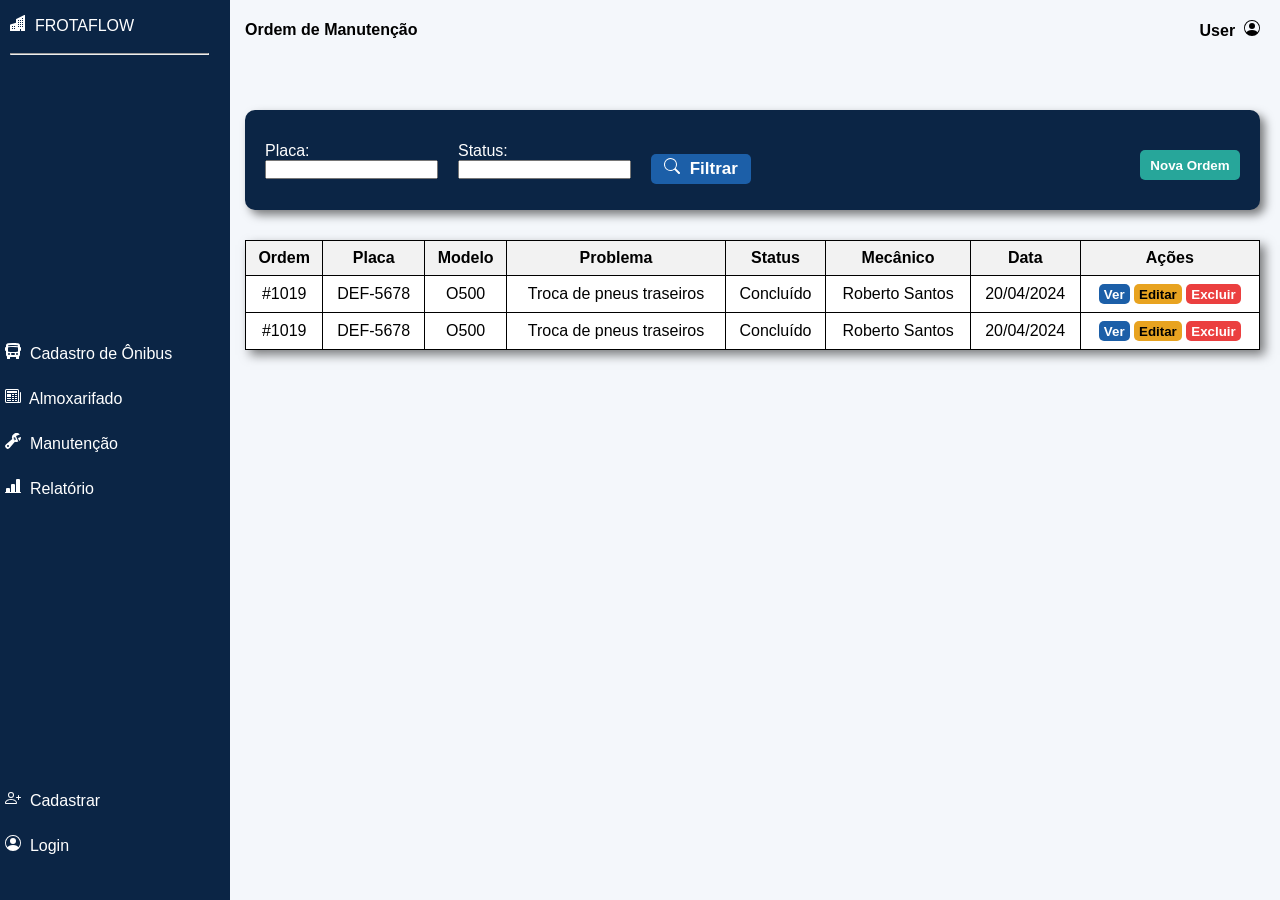
<file: index.html>
<!DOCTYPE html>
<html lang="en">
<head>
    <meta charset="UTF-8">
    <meta name="viewport" content="width=device-width, initial-scale=1.0">
    <title>FrotaFlow</title>
    <link rel="stylesheet" href="/style/style.css">
</head>
<body>
    <header>
    <div class="logo"> 
        <a href="/pages/landing_page.html">
            <p>
                <svg xmlns="http://www.w3.org/2000/svg" width="16" height="16" fill="currentColor" class="bi bi-buildings-fill" viewBox="0 0 16 16">
                    <path d="M15 .5a.5.5 0 0 0-.724-.447l-8 4A.5.5 0 0 0 6 4.5v3.14L.342 9.526A.5.5 0 0 0 0 10v5.5a.5.5 0 0 0 .5.5h9a.5.5 0 0 0 .5-.5V14h1v1.5a.5.5 0 0 0 .5.5h3a.5.5 0 0 0 .5-.5zM2 11h1v1H2zm2 0h1v1H4zm-1 2v1H2v-1zm1 0h1v1H4zm9-10v1h-1V3zM8 5h1v1H8zm1 2v1H8V7zM8 9h1v1H8zm2 0h1v1h-1zm-1 2v1H8v-1zm1 0h1v1h-1zm3-2v1h-1V9zm-1 2h1v1h-1zm-2-4h1v1h-1zm3 0v1h-1V7zm-2-2v1h-1V5zm1 0h1v1h-1z"/>
                </svg>
                &nbsp;FROTAFLOW
            </p>
        </a>
        <br>
        <hr width="199px">
    </div>
    
        <div class="funcoes">
            <ul>
                <li>
                    <a href="/pages/cadastro_onibus.html">
                        <svg xmlns="http://www.w3.org/2000/svg" width="16" height="16" fill="currentColor" class="bi bi-bus-front-fill" viewBox="0 0 16 16">
                            <path d="M16 7a1 1 0 0 1-1 1v3.5c0 .818-.393 1.544-1 2v2a.5.5 0 0 1-.5.5h-2a.5.5 0 0 1-.5-.5V14H5v1.5a.5.5 0 0 1-.5.5h-2a.5.5 0 0 1-.5-.5v-2a2.5 2.5 0 0 1-1-2V8a1 1 0 0 1-1-1V5a1 1 0 0 1 1-1V2.64C1 1.452 1.845.408 3.064.268A44 44 0 0 1 8 0c2.1 0 3.792.136 4.936.268C14.155.408 15 1.452 15 2.64V4a1 1 0 0 1 1 1zM3.552 3.22A43 43 0 0 1 8 3c1.837 0 3.353.107 4.448.22a.5.5 0 0 0 .104-.994A44 44 0 0 0 8 2c-1.876 0-3.426.109-4.552.226a.5.5 0 1 0 .104.994M8 4c-1.876 0-3.426.109-4.552.226A.5.5 0 0 0 3 4.723v3.554a.5.5 0 0 0 .448.497C4.574 8.891 6.124 9 8 9s3.426-.109 4.552-.226A.5.5 0 0 0 13 8.277V4.723a.5.5 0 0 0-.448-.497A44 44 0 0 0 8 4m-3 7a1 1 0 1 0-2 0 1 1 0 0 0 2 0m8 0a1 1 0 1 0-2 0 1 1 0 0 0 2 0m-7 0a1 1 0 0 0 1 1h2a1 1 0 1 0 0-2H7a1 1 0 0 0-1 1"/>
                        </svg>
                        &nbsp;Cadastro de Ônibus
                    </a>
                </li>
                <li>
                    <a href="/pages/almoxarifado.html">
                        <svg xmlns="http://www.w3.org/2000/svg" width="16" height="16" fill="currentColor" class="bi bi-newspaper" viewBox="0 0 16 16">
                            <path d="M0 2.5A1.5 1.5 0 0 1 1.5 1h11A1.5 1.5 0 0 1 14 2.5v10.528c0 .3-.05.654-.238.972h.738a.5.5 0 0 0 .5-.5v-9a.5.5 0 0 1 1 0v9a1.5 1.5 0 0 1-1.5 1.5H1.497A1.497 1.497 0 0 1 0 13.5zM12 14c.37 0 .654-.211.853-.441.092-.106.147-.279.147-.531V2.5a.5.5 0 0 0-.5-.5h-11a.5.5 0 0 0-.5.5v11c0 .278.223.5.497.5z"/>
                            <path d="M2 3h10v2H2zm0 3h4v3H2zm0 4h4v1H2zm0 2h4v1H2zm5-6h2v1H7zm3 0h2v1h-2zM7 8h2v1H7zm3 0h2v1h-2zm-3 2h2v1H7zm3 0h2v1h-2zm-3 2h2v1H7zm3 0h2v1h-2z"/>
                        </svg>
                        &nbsp;Almoxarifado
                    </a>
                </li>
                <li>
                    <a href="index.html">
                        <svg xmlns="http://www.w3.org/2000/svg" width="16" height="16" fill="currentColor" class="bi bi-wrench-adjustable" viewBox="0 0 16 16">
                            <path d="M16 4.5a4.5 4.5 0 0 1-1.703 3.526L13 5l2.959-1.11q.04.3.041.61"/>
                            <path d="M11.5 9c.653 0 1.273-.139 1.833-.39L12 5.5 11 3l3.826-1.53A4.5 4.5 0 0 0 7.29 6.092l-6.116 5.096a2.583 2.583 0 1 0 3.638 3.638L9.908 8.71A4.5 4.5 0 0 0 11.5 9m-1.292-4.361-.596.893.809-.27a.25.25 0 0 1 .287.377l-.596.893.809-.27.158.475-1.5.5a.25.25 0 0 1-.287-.376l.596-.893-.809.27a.25.25 0 0 1-.287-.377l.596-.893-.809.27-.158-.475 1.5-.5a.25.25 0 0 1 .287.376M3 14a1 1 0 1 1 0-2 1 1 0 0 1 0 2"/>
                        </svg> 
                        &nbsp;Manutenção
                    </a>    
                </li>
                <li>
                    <a href="pages/relatório.html">
                        <svg xmlns="http://www.w3.org/2000/svg" width="16" height="16" fill="currentColor" class="bi bi-bar-chart-line-fill" viewBox="0 0 16 16">
                            <path d="M11 2a1 1 0 0 1 1-1h2a1 1 0 0 1 1 1v12h.5a.5.5 0 0 1 0 1H.5a.5.5 0 0 1 0-1H1v-3a1 1 0 0 1 1-1h2a1 1 0 0 1 1 1v3h1V7a1 1 0 0 1 1-1h2a1 1 0 0 1 1 1v7h1z"/>
                        </svg>
                        &nbsp;Relatório
                    </a>
                </li>
            </ul>
        </div>
        <div class="login">
            <ul>
                <li>
                    <a href="/pages/cadastro_usuario.html">
                        <svg xmlns="http://www.w3.org/2000/svg" width="16" height="16" fill="currentColor" class="bi bi-person-plus" viewBox="0 0 16 16">
                            <path d="M6 8a3 3 0 1 0 0-6 3 3 0 0 0 0 6m2-3a2 2 0 1 1-4 0 2 2 0 0 1 4 0m4 8c0 1-1 1-1 1H1s-1 0-1-1 1-4 6-4 6 3 6 4m-1-.004c-.001-.246-.154-.986-.832-1.664C9.516 10.68 8.289 10 6 10s-3.516.68-4.168 1.332c-.678.678-.83 1.418-.832 1.664z"/>
                            <path fill-rule="evenodd" d="M13.5 5a.5.5 0 0 1 .5.5V7h1.5a.5.5 0 0 1 0 1H14v1.5a.5.5 0 0 1-1 0V8h-1.5a.5.5 0 0 1 0-1H13V5.5a.5.5 0 0 1 .5-.5"/>
                        </svg>
                        &nbsp;Cadastrar
                    </a>
                </li>
                <li class="item-login">
                    <a href="/pages/login.html">
                        <svg xmlns="http://www.w3.org/2000/svg" width="16" height="16" fill="currentColor" class="bi bi-person-circle" viewBox="0 0 16 16">
                            <path d="M11 6a3 3 0 1 1-6 0 3 3 0 0 1 6 0"/>
                            <path fill-rule="evenodd" d="M0 8a8 8 0 1 1 16 0A8 8 0 0 1 0 8m8-7a7 7 0 0 0-5.468 11.37C3.242 11.226 4.805 10 8 10s4.757 1.225 5.468 2.37A7 7 0 0 0 8 1"/>
                        </svg>
                        &nbsp;Login
                    </a>
                </li>
            </ul>
        </div>
    </header>

    <main>
        <div class="header2">
            <div class="item-header2">
                <p>Ordem de Manutenção</p>
            </div>
            <div class="item-header2">
                <p>
                    User&nbsp;
                    <svg xmlns="http://www.w3.org/2000/svg" width="16" height="16" fill="currentColor" class="bi bi-person-circle" viewBox="0 0 16 16">
                        <path d="M11 6a3 3 0 1 1-6 0 3 3 0 0 1 6 0"/>
                        <path fill-rule="evenodd" d="M0 8a8 8 0 1 1 16 0A8 8 0 0 1 0 8m8-7a7 7 0 0 0-5.468 11.37C3.242 11.226 4.805 10 8 10s4.757 1.225 5.468 2.37A7 7 0 0 0 8 1"/>
                    </svg>
                </p>
            </div>
        </div>

        <div class="info-container">
            <div class="itens-info" id="placa">
                <p>Placa:</p>
                <input type="text">
            </div>
            <div class="itens-info" id="status" >
                <p>Status: </p>
                <input type="text">
            </div>
            <div class="container-button">
                <div class="itens-info" id="botao-filtrar">
                    <button>
                        <svg xmlns="http://www.w3.org/2000/svg" width="16" height="16" fill="currentColor" class="bi bi-search" viewBox="0 0 16 16">
                            <path d="M11.742 10.344a6.5 6.5 0 1 0-1.397 1.398h-.001q.044.06.098.115l3.85 3.85a1 1 0 0 0 1.415-1.414l-3.85-3.85a1 1 0 0 0-.115-.1zM12 6.5a5.5 5.5 0 1 1-11 0 5.5 5.5 0 0 1 11 0"/>
                        </svg>
                        &nbsp;Filtrar
                    </button>
                </div>
                <div class="itens-info" id="botao-ordem">
                    <a href="/pages/novaordem.html"><button>Nova Ordem</button></a>
                </div>
            </div>     
        </div>

        <div class="tabela">
            <table>
                <tr>
                    <th>Ordem</th>
                    <th>Placa</th>
                    <th>Modelo</th>
                    <th>Problema</th>
                    <th>Status</th>
                    <th>Mecânico</th>
                    <th>Data</th>
                    <th>Ações</th>
                </tr>

                <tr>
                    <td>#1019</td>
                    <td>DEF-5678</td>
                    <td>O500</td>
                    <td>Troca de pneus traseiros</td>
                    <td> Concluído </td>
                    <td>Roberto Santos</td>
                    <td>20/04/2024</td>
                    <td><a href="/pages/novaordem.html"><button class="ver"> Ver </button></a> <a href="/pages/manutencao_editar.html"><button class="editar"> Editar</button></a> <button class="excluir">Excluir</button></td>
                </tr>

                <tr>
                    <td>#1019</td>
                    <td>DEF-5678</td>
                    <td>O500</td>
                    <td>Troca de pneus traseiros</td>
                    <td> Concluído </td>
                    <td>Roberto Santos</td>
                    <td>20/04/2024</td>
                    <td><a href="/pages/novaordem.html"><button class="ver"> Ver </button></a> <a href="/pages/manutencao_editar.html"><button class="editar"> Editar</button></a> <button class="excluir">Excluir</button></td>
                </tr>
            </table>
        </div>
    </main>  

</body>
</html>
</file>
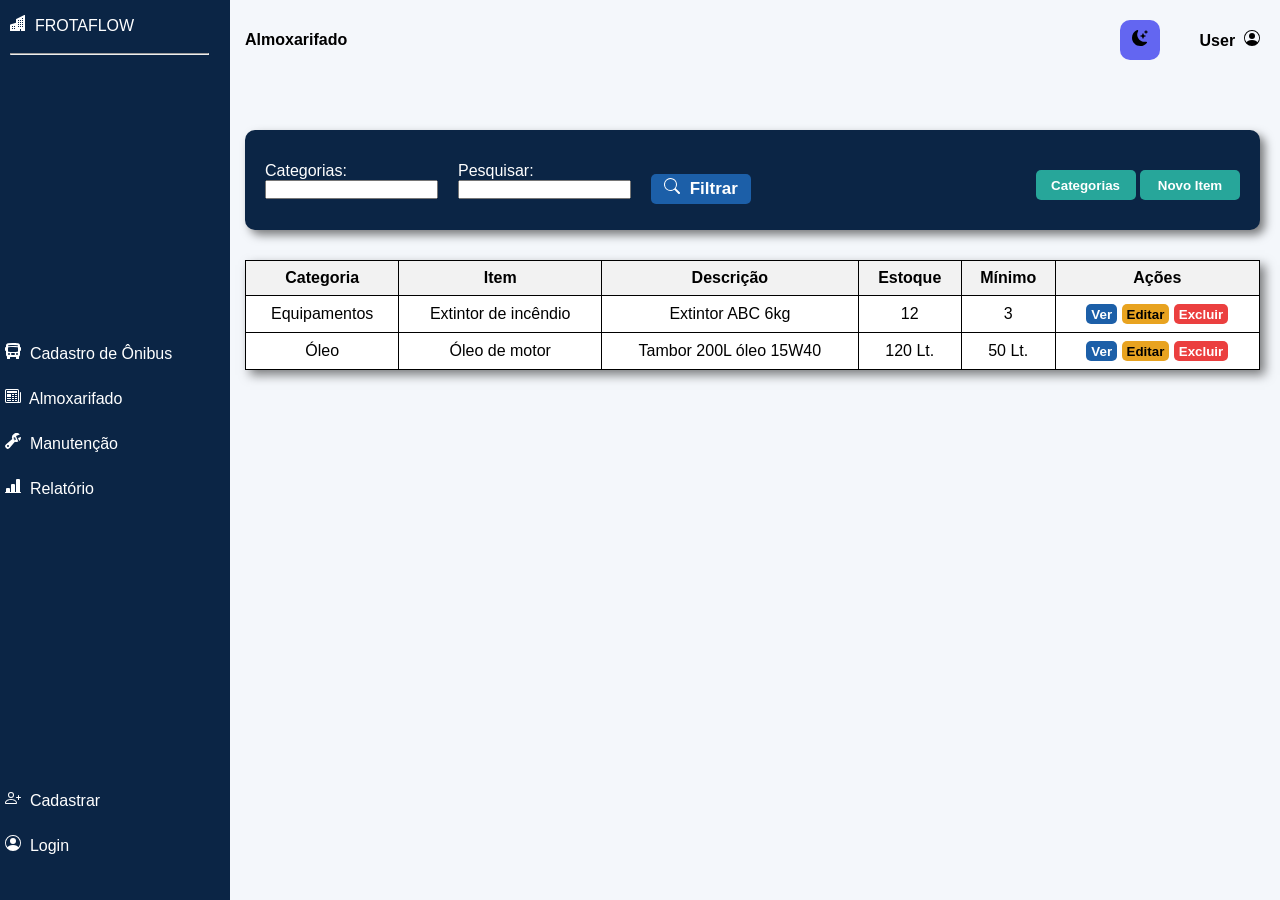
<file: pages/almoxarifado.html>
<!DOCTYPE html>
<html lang="en">
<head>
    <meta charset="UTF-8">
    <meta name="viewport" content="width=device-width, initial-scale=1.0">
    <title>FrotaFlow</title>
    <link rel="stylesheet" href="/style/style.css">
</head>
<body>
    <header>
    <div class="logo"> 
        <a href="/pages/landing_page.html">
            <p>
                <svg xmlns="http://www.w3.org/2000/svg" width="16" height="16" fill="currentColor" class="bi bi-buildings-fill" viewBox="0 0 16 16">
                    <path d="M15 .5a.5.5 0 0 0-.724-.447l-8 4A.5.5 0 0 0 6 4.5v3.14L.342 9.526A.5.5 0 0 0 0 10v5.5a.5.5 0 0 0 .5.5h9a.5.5 0 0 0 .5-.5V14h1v1.5a.5.5 0 0 0 .5.5h3a.5.5 0 0 0 .5-.5zM2 11h1v1H2zm2 0h1v1H4zm-1 2v1H2v-1zm1 0h1v1H4zm9-10v1h-1V3zM8 5h1v1H8zm1 2v1H8V7zM8 9h1v1H8zm2 0h1v1h-1zm-1 2v1H8v-1zm1 0h1v1h-1zm3-2v1h-1V9zm-1 2h1v1h-1zm-2-4h1v1h-1zm3 0v1h-1V7zm-2-2v1h-1V5zm1 0h1v1h-1z"/>
                </svg>
                &nbsp;FROTAFLOW
            </p>
        </a>
        <br>
        <hr width="199px">
    </div>
    
        <div class="funcoes">
            <ul>
                <li>
                    <a href="/pages/cadastro_onibus.html">
                        <svg xmlns="http://www.w3.org/2000/svg" width="16" height="16" fill="currentColor" class="bi bi-bus-front-fill" viewBox="0 0 16 16">
                            <path d="M16 7a1 1 0 0 1-1 1v3.5c0 .818-.393 1.544-1 2v2a.5.5 0 0 1-.5.5h-2a.5.5 0 0 1-.5-.5V14H5v1.5a.5.5 0 0 1-.5.5h-2a.5.5 0 0 1-.5-.5v-2a2.5 2.5 0 0 1-1-2V8a1 1 0 0 1-1-1V5a1 1 0 0 1 1-1V2.64C1 1.452 1.845.408 3.064.268A44 44 0 0 1 8 0c2.1 0 3.792.136 4.936.268C14.155.408 15 1.452 15 2.64V4a1 1 0 0 1 1 1zM3.552 3.22A43 43 0 0 1 8 3c1.837 0 3.353.107 4.448.22a.5.5 0 0 0 .104-.994A44 44 0 0 0 8 2c-1.876 0-3.426.109-4.552.226a.5.5 0 1 0 .104.994M8 4c-1.876 0-3.426.109-4.552.226A.5.5 0 0 0 3 4.723v3.554a.5.5 0 0 0 .448.497C4.574 8.891 6.124 9 8 9s3.426-.109 4.552-.226A.5.5 0 0 0 13 8.277V4.723a.5.5 0 0 0-.448-.497A44 44 0 0 0 8 4m-3 7a1 1 0 1 0-2 0 1 1 0 0 0 2 0m8 0a1 1 0 1 0-2 0 1 1 0 0 0 2 0m-7 0a1 1 0 0 0 1 1h2a1 1 0 1 0 0-2H7a1 1 0 0 0-1 1"/>
                        </svg>
                        &nbsp;Cadastro de Ônibus
                    </a>
                </li>
                <li>
                    <a href="/pages/almoxarifado.html">
                        <svg xmlns="http://www.w3.org/2000/svg" width="16" height="16" fill="currentColor" class="bi bi-newspaper" viewBox="0 0 16 16">
                            <path d="M0 2.5A1.5 1.5 0 0 1 1.5 1h11A1.5 1.5 0 0 1 14 2.5v10.528c0 .3-.05.654-.238.972h.738a.5.5 0 0 0 .5-.5v-9a.5.5 0 0 1 1 0v9a1.5 1.5 0 0 1-1.5 1.5H1.497A1.497 1.497 0 0 1 0 13.5zM12 14c.37 0 .654-.211.853-.441.092-.106.147-.279.147-.531V2.5a.5.5 0 0 0-.5-.5h-11a.5.5 0 0 0-.5.5v11c0 .278.223.5.497.5z"/>
                            <path d="M2 3h10v2H2zm0 3h4v3H2zm0 4h4v1H2zm0 2h4v1H2zm5-6h2v1H7zm3 0h2v1h-2zM7 8h2v1H7zm3 0h2v1h-2zm-3 2h2v1H7zm3 0h2v1h-2zm-3 2h2v1H7zm3 0h2v1h-2z"/>
                        </svg>
                        &nbsp;Almoxarifado
                    </a>
                </li>
                <li>
                    <a href="../index.html">
                        <svg xmlns="http://www.w3.org/2000/svg" width="16" height="16" fill="currentColor" class="bi bi-wrench-adjustable" viewBox="0 0 16 16">
                            <path d="M16 4.5a4.5 4.5 0 0 1-1.703 3.526L13 5l2.959-1.11q.04.3.041.61"/>
                            <path d="M11.5 9c.653 0 1.273-.139 1.833-.39L12 5.5 11 3l3.826-1.53A4.5 4.5 0 0 0 7.29 6.092l-6.116 5.096a2.583 2.583 0 1 0 3.638 3.638L9.908 8.71A4.5 4.5 0 0 0 11.5 9m-1.292-4.361-.596.893.809-.27a.25.25 0 0 1 .287.377l-.596.893.809-.27.158.475-1.5.5a.25.25 0 0 1-.287-.376l.596-.893-.809.27a.25.25 0 0 1-.287-.377l.596-.893-.809.27-.158-.475 1.5-.5a.25.25 0 0 1 .287.376M3 14a1 1 0 1 1 0-2 1 1 0 0 1 0 2"/>
                        </svg> 
                        &nbsp;Manutenção
                    </a>    
                </li>
                <li>
                    <a href="/pages/relatorio.html">
                        <svg xmlns="http://www.w3.org/2000/svg" width="16" height="16" fill="currentColor" class="bi bi-bar-chart-line-fill" viewBox="0 0 16 16">
                            <path d="M11 2a1 1 0 0 1 1-1h2a1 1 0 0 1 1 1v12h.5a.5.5 0 0 1 0 1H.5a.5.5 0 0 1 0-1H1v-3a1 1 0 0 1 1-1h2a1 1 0 0 1 1 1v3h1V7a1 1 0 0 1 1-1h2a1 1 0 0 1 1 1v7h1z"/>
                        </svg>
                        &nbsp;Relatório
                    </a>
                </li>
            </ul>
        </div>
        <div class="login">
            <ul>
                <li>
                    <a href="/pages/cadastro_usuario.html">
                        <svg xmlns="http://www.w3.org/2000/svg" width="16" height="16" fill="currentColor" class="bi bi-person-plus" viewBox="0 0 16 16">
                            <path d="M6 8a3 3 0 1 0 0-6 3 3 0 0 0 0 6m2-3a2 2 0 1 1-4 0 2 2 0 0 1 4 0m4 8c0 1-1 1-1 1H1s-1 0-1-1 1-4 6-4 6 3 6 4m-1-.004c-.001-.246-.154-.986-.832-1.664C9.516 10.68 8.289 10 6 10s-3.516.68-4.168 1.332c-.678.678-.83 1.418-.832 1.664z"/>
                            <path fill-rule="evenodd" d="M13.5 5a.5.5 0 0 1 .5.5V7h1.5a.5.5 0 0 1 0 1H14v1.5a.5.5 0 0 1-1 0V8h-1.5a.5.5 0 0 1 0-1H13V5.5a.5.5 0 0 1 .5-.5"/>
                        </svg>
                        &nbsp;Cadastrar
                    </a>
                </li>
                <li class="item-login">
                    <a href="/pages/login.html">
                        <svg xmlns="http://www.w3.org/2000/svg" width="16" height="16" fill="currentColor" class="bi bi-person-circle" viewBox="0 0 16 16">
                            <path d="M11 6a3 3 0 1 1-6 0 3 3 0 0 1 6 0"/>
                            <path fill-rule="evenodd" d="M0 8a8 8 0 1 1 16 0A8 8 0 0 1 0 8m8-7a7 7 0 0 0-5.468 11.37C3.242 11.226 4.805 10 8 10s4.757 1.225 5.468 2.37A7 7 0 0 0 8 1"/>
                        </svg>
                        &nbsp;Login
                    </a>
                </li>
            </ul>
        </div>
    </header>

    <main>
        <div class="header2">
            <div class="item-header2">
                <p>Almoxarifado</p>
            </div>
            <div class="item-header2">
                <div class="buttons">
                    <!-- botão para fazer a troca de estados dark/light -->
                    <button id="toggle" class="button">
                        <svg xmlns="http://www.w3.org/2000/svg" width="16" height="16" fill="currentColor" class="bi bi-moon-stars-fill" viewBox="0 0 16 16">
                            <path d="M6 .278a.77.77 0 0 1 .08.858 7.2 7.2 0 0 0-.878 3.46c0 4.021 3.278 7.277 7.318 7.277q.792-.001 1.533-.16a.79.79 0 0 1 .81.316.73.73 0 0 1-.031.893A8.35 8.35 0 0 1 8.344 16C3.734 16 0 12.286 0 7.71 0 4.266 2.114 1.312 5.124.06A.75.75 0 0 1 6 .278"/>
                            <path d="M10.794 3.148a.217.217 0 0 1 .412 0l.387 1.162c.173.518.579.924 1.097 1.097l1.162.387a.217.217 0 0 1 0 .412l-1.162.387a1.73 1.73 0 0 0-1.097 1.097l-.387 1.162a.217.217 0 0 1-.412 0l-.387-1.162A1.73 1.73 0 0 0 9.31 6.593l-1.162-.387a.217.217 0 0 1 0-.412l1.162-.387a1.73 1.73 0 0 0 1.097-1.097zM13.863.099a.145.145 0 0 1 .274 0l.258.774c.115.346.386.617.732.732l.774.258a.145.145 0 0 1 0 .274l-.774.258a1.16 1.16 0 0 0-.732.732l-.258.774a.145.145 0 0 1-.274 0l-.258-.774a1.16 1.16 0 0 0-.732-.732l-.774-.258a.145.145 0 0 1 0-.274l.774-.258c.346-.115.617-.386.732-.732z"/>
                        </svg>
                    </button>
                </div>
                <div>
                    <p>    
                        User&nbsp;
                        <svg xmlns="http://www.w3.org/2000/svg" width="16" height="16" fill="currentColor" class="bi bi-person-circle" viewBox="0 0 16 16">
                            <path d="M11 6a3 3 0 1 1-6 0 3 3 0 0 1 6 0"/>
                            <path fill-rule="evenodd" d="M0 8a8 8 0 1 1 16 0A8 8 0 0 1 0 8m8-7a7 7 0 0 0-5.468 11.37C3.242 11.226 4.805 10 8 10s4.757 1.225 5.468 2.37A7 7 0 0 0 8 1"/>
                        </svg>
                    </p>
                </div>
            </div>
        </div>

        <div class="info-container">
            <div class="itens-info" id="placa">
                <p>Categorias:</p>
                <input type="text">
            </div>
            <div class="itens-info" id="status" >
                <p>Pesquisar: </p>
                <input type="text">
            </div>
            <div class="container-button">
                <div class="itens-info" id="botao-filtrar">
                    <button>
                        <svg xmlns="http://www.w3.org/2000/svg" width="16" height="16" fill="currentColor" class="bi bi-search" viewBox="0 0 16 16">
                            <path d="M11.742 10.344a6.5 6.5 0 1 0-1.397 1.398h-.001q.044.06.098.115l3.85 3.85a1 1 0 0 0 1.415-1.414l-3.85-3.85a1 1 0 0 0-.115-.1zM12 6.5a5.5 5.5 0 1 1-11 0 5.5 5.5 0 0 1 11 0"/>
                        </svg>
                        &nbsp;Filtrar
                    </button>
                </div>
                
                <div class="itens-info" id="botao-ordem">
                    <a href="/pages/categoria.html"><button>Categorias</button></a>&nbsp;
                    <a href="/pages/novoitem.html"><button>Novo Item</button></a>
                </div>
            </div>     
        </div>

        <div class="tabela">
            <table>
                <tr>
                    <th>Categoria</th>
                    <th>Item</th>
                    <th>Descrição</th>
                    <th>Estoque</th>
                    <th>Mínimo</th>
                    <th>Ações</th>
                </tr>

                <tr>
                    <td>Equipamentos</td>
                    <td>Extintor de incêndio</td>
                    <td>Extintor ABC 6kg</td>
                    <td>12</td>
                    <td>3</td>
                    <td><a href="/pages/novaordem.html"><button class="ver"> Ver </button></a> <a href="/pages/manutencao_editar.html"><button class="editar"> Editar</button></a> <button class="excluir">Excluir</button></td>
                </tr>

                <tr>
                    <td>Óleo</td>
                    <td>Óleo de motor</td>
                    <td>Tambor 200L óleo 15W40</td>
                    <td>120 Lt.</td>
                    <td>50 Lt.</td>
                    <td><a href="/pages/novaordem.html"><button class="ver"> Ver </button></a> <a href="/pages/manutencao_editar.html"><button class="editar"> Editar</button></a> <button class="excluir">Excluir</button></td>
                </tr>
            </table>
        </div>
    </main>  
    <script src="/script/script.js"></script> 
</body>
</html>
</file>
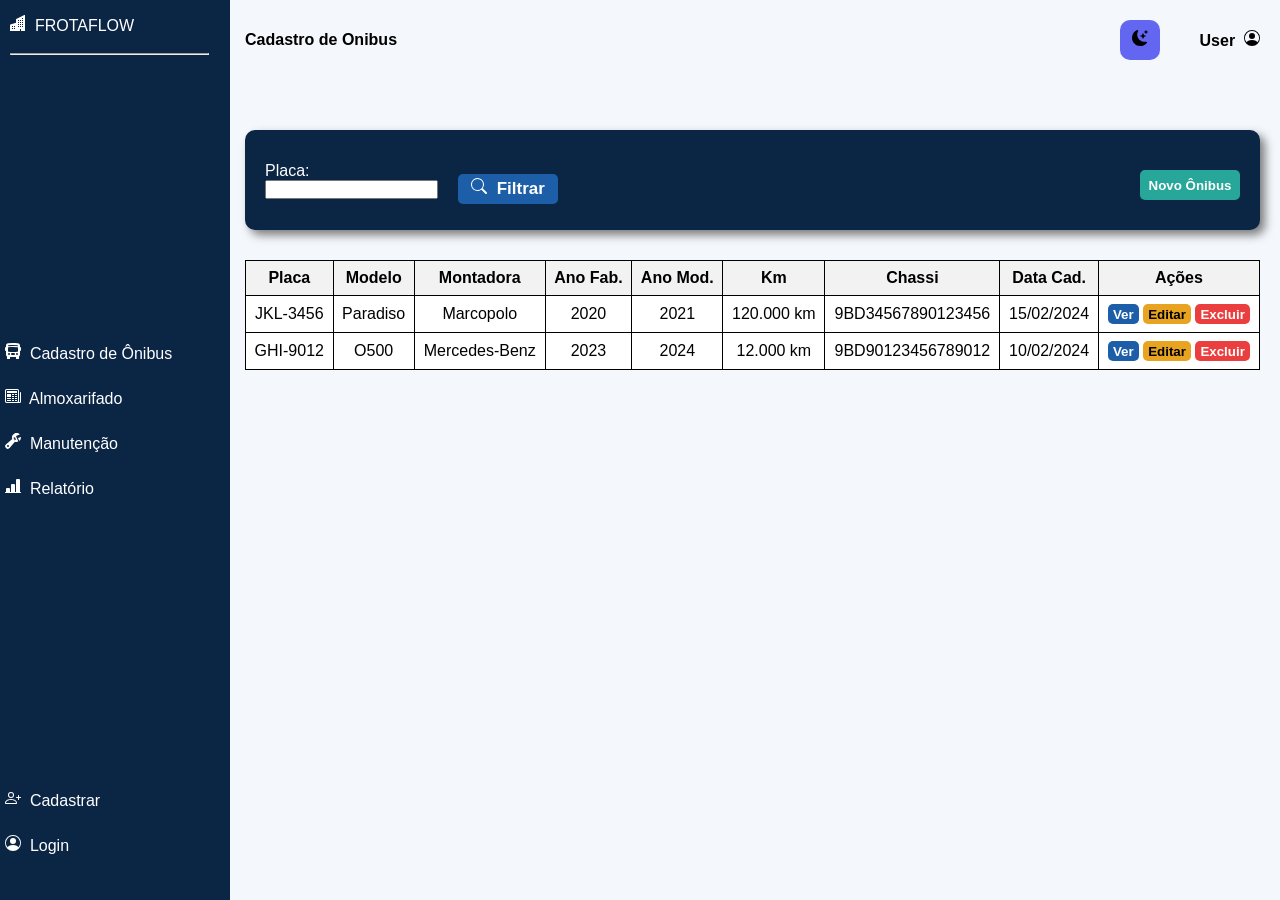
<file: pages/cadastro_onibus.html>
<!DOCTYPE html>
<html lang="en">
<head>
    <meta charset="UTF-8">
    <meta name="viewport" content="width=device-width, initial-scale=1.0">
    <title>FrotaFlow</title>
    <link rel="stylesheet" href="/style/style.css">
</head>
<body>
    <header>
    <div class="logo"> 
        <a href="/pages/landing_page.html">
            <p>
                <svg xmlns="http://www.w3.org/2000/svg" width="16" height="16" fill="currentColor" class="bi bi-buildings-fill" viewBox="0 0 16 16">
                    <path d="M15 .5a.5.5 0 0 0-.724-.447l-8 4A.5.5 0 0 0 6 4.5v3.14L.342 9.526A.5.5 0 0 0 0 10v5.5a.5.5 0 0 0 .5.5h9a.5.5 0 0 0 .5-.5V14h1v1.5a.5.5 0 0 0 .5.5h3a.5.5 0 0 0 .5-.5zM2 11h1v1H2zm2 0h1v1H4zm-1 2v1H2v-1zm1 0h1v1H4zm9-10v1h-1V3zM8 5h1v1H8zm1 2v1H8V7zM8 9h1v1H8zm2 0h1v1h-1zm-1 2v1H8v-1zm1 0h1v1h-1zm3-2v1h-1V9zm-1 2h1v1h-1zm-2-4h1v1h-1zm3 0v1h-1V7zm-2-2v1h-1V5zm1 0h1v1h-1z"/>
                </svg>
                &nbsp;FROTAFLOW
            </p>
        </a>
        <br>
        <hr width="199px">
    </div>
    
        <div class="funcoes">
            <ul>
                <li>
                    <a href="/pages/cadastro_onibus.html">
                        <svg xmlns="http://www.w3.org/2000/svg" width="16" height="16" fill="currentColor" class="bi bi-bus-front-fill" viewBox="0 0 16 16">
                            <path d="M16 7a1 1 0 0 1-1 1v3.5c0 .818-.393 1.544-1 2v2a.5.5 0 0 1-.5.5h-2a.5.5 0 0 1-.5-.5V14H5v1.5a.5.5 0 0 1-.5.5h-2a.5.5 0 0 1-.5-.5v-2a2.5 2.5 0 0 1-1-2V8a1 1 0 0 1-1-1V5a1 1 0 0 1 1-1V2.64C1 1.452 1.845.408 3.064.268A44 44 0 0 1 8 0c2.1 0 3.792.136 4.936.268C14.155.408 15 1.452 15 2.64V4a1 1 0 0 1 1 1zM3.552 3.22A43 43 0 0 1 8 3c1.837 0 3.353.107 4.448.22a.5.5 0 0 0 .104-.994A44 44 0 0 0 8 2c-1.876 0-3.426.109-4.552.226a.5.5 0 1 0 .104.994M8 4c-1.876 0-3.426.109-4.552.226A.5.5 0 0 0 3 4.723v3.554a.5.5 0 0 0 .448.497C4.574 8.891 6.124 9 8 9s3.426-.109 4.552-.226A.5.5 0 0 0 13 8.277V4.723a.5.5 0 0 0-.448-.497A44 44 0 0 0 8 4m-3 7a1 1 0 1 0-2 0 1 1 0 0 0 2 0m8 0a1 1 0 1 0-2 0 1 1 0 0 0 2 0m-7 0a1 1 0 0 0 1 1h2a1 1 0 1 0 0-2H7a1 1 0 0 0-1 1"/>
                        </svg>
                        &nbsp;Cadastro de Ônibus
                    </a>
                </li>
                <li>
                    <a href="/pages/almoxarifado.html">
                        <svg xmlns="http://www.w3.org/2000/svg" width="16" height="16" fill="currentColor" class="bi bi-newspaper" viewBox="0 0 16 16">
                            <path d="M0 2.5A1.5 1.5 0 0 1 1.5 1h11A1.5 1.5 0 0 1 14 2.5v10.528c0 .3-.05.654-.238.972h.738a.5.5 0 0 0 .5-.5v-9a.5.5 0 0 1 1 0v9a1.5 1.5 0 0 1-1.5 1.5H1.497A1.497 1.497 0 0 1 0 13.5zM12 14c.37 0 .654-.211.853-.441.092-.106.147-.279.147-.531V2.5a.5.5 0 0 0-.5-.5h-11a.5.5 0 0 0-.5.5v11c0 .278.223.5.497.5z"/>
                            <path d="M2 3h10v2H2zm0 3h4v3H2zm0 4h4v1H2zm0 2h4v1H2zm5-6h2v1H7zm3 0h2v1h-2zM7 8h2v1H7zm3 0h2v1h-2zm-3 2h2v1H7zm3 0h2v1h-2zm-3 2h2v1H7zm3 0h2v1h-2z"/>
                        </svg>
                        &nbsp;Almoxarifado
                    </a>
                </li>
                <li>
                    <a href="../index.html">
                        <svg xmlns="http://www.w3.org/2000/svg" width="16" height="16" fill="currentColor" class="bi bi-wrench-adjustable" viewBox="0 0 16 16">
                            <path d="M16 4.5a4.5 4.5 0 0 1-1.703 3.526L13 5l2.959-1.11q.04.3.041.61"/>
                            <path d="M11.5 9c.653 0 1.273-.139 1.833-.39L12 5.5 11 3l3.826-1.53A4.5 4.5 0 0 0 7.29 6.092l-6.116 5.096a2.583 2.583 0 1 0 3.638 3.638L9.908 8.71A4.5 4.5 0 0 0 11.5 9m-1.292-4.361-.596.893.809-.27a.25.25 0 0 1 .287.377l-.596.893.809-.27.158.475-1.5.5a.25.25 0 0 1-.287-.376l.596-.893-.809.27a.25.25 0 0 1-.287-.377l.596-.893-.809.27-.158-.475 1.5-.5a.25.25 0 0 1 .287.376M3 14a1 1 0 1 1 0-2 1 1 0 0 1 0 2"/>
                        </svg> 
                        &nbsp;Manutenção
                    </a>    
                </li>
                <li>
                    <a href="/pages/relatorio.html">
                        <svg xmlns="http://www.w3.org/2000/svg" width="16" height="16" fill="currentColor" class="bi bi-bar-chart-line-fill" viewBox="0 0 16 16">
                            <path d="M11 2a1 1 0 0 1 1-1h2a1 1 0 0 1 1 1v12h.5a.5.5 0 0 1 0 1H.5a.5.5 0 0 1 0-1H1v-3a1 1 0 0 1 1-1h2a1 1 0 0 1 1 1v3h1V7a1 1 0 0 1 1-1h2a1 1 0 0 1 1 1v7h1z"/>
                        </svg>
                        &nbsp;Relatório
                    </a>
                </li>
            </ul>
        </div>
        <div class="login">
            <ul>
                <li>
                    <a href="/pages/cadastro_usuario.html">
                        <svg xmlns="http://www.w3.org/2000/svg" width="16" height="16" fill="currentColor" class="bi bi-person-plus" viewBox="0 0 16 16">
                            <path d="M6 8a3 3 0 1 0 0-6 3 3 0 0 0 0 6m2-3a2 2 0 1 1-4 0 2 2 0 0 1 4 0m4 8c0 1-1 1-1 1H1s-1 0-1-1 1-4 6-4 6 3 6 4m-1-.004c-.001-.246-.154-.986-.832-1.664C9.516 10.68 8.289 10 6 10s-3.516.68-4.168 1.332c-.678.678-.83 1.418-.832 1.664z"/>
                            <path fill-rule="evenodd" d="M13.5 5a.5.5 0 0 1 .5.5V7h1.5a.5.5 0 0 1 0 1H14v1.5a.5.5 0 0 1-1 0V8h-1.5a.5.5 0 0 1 0-1H13V5.5a.5.5 0 0 1 .5-.5"/>
                        </svg>
                        &nbsp;Cadastrar
                    </a>
                </li>
                <li class="item-login">
                    <a href="/pages/login.html">
                        <svg xmlns="http://www.w3.org/2000/svg" width="16" height="16" fill="currentColor" class="bi bi-person-circle" viewBox="0 0 16 16">
                            <path d="M11 6a3 3 0 1 1-6 0 3 3 0 0 1 6 0"/>
                            <path fill-rule="evenodd" d="M0 8a8 8 0 1 1 16 0A8 8 0 0 1 0 8m8-7a7 7 0 0 0-5.468 11.37C3.242 11.226 4.805 10 8 10s4.757 1.225 5.468 2.37A7 7 0 0 0 8 1"/>
                        </svg>
                        &nbsp;Login
                    </a>
                </li>
            </ul>
        </div>
    </header>

    <main>
        <div class="header2">
            <div class="item-header2">
                <p>Cadastro de Onibus</p>
            </div>
            <div class="item-header2">
                <div class="buttons">
                    <!-- botão para fazer a troca de estados dark/light -->
                    <button id="toggle" class="button">
                        <svg xmlns="http://www.w3.org/2000/svg" width="16" height="16" fill="currentColor" class="bi bi-moon-stars-fill" viewBox="0 0 16 16">
                            <path d="M6 .278a.77.77 0 0 1 .08.858 7.2 7.2 0 0 0-.878 3.46c0 4.021 3.278 7.277 7.318 7.277q.792-.001 1.533-.16a.79.79 0 0 1 .81.316.73.73 0 0 1-.031.893A8.35 8.35 0 0 1 8.344 16C3.734 16 0 12.286 0 7.71 0 4.266 2.114 1.312 5.124.06A.75.75 0 0 1 6 .278"/>
                            <path d="M10.794 3.148a.217.217 0 0 1 .412 0l.387 1.162c.173.518.579.924 1.097 1.097l1.162.387a.217.217 0 0 1 0 .412l-1.162.387a1.73 1.73 0 0 0-1.097 1.097l-.387 1.162a.217.217 0 0 1-.412 0l-.387-1.162A1.73 1.73 0 0 0 9.31 6.593l-1.162-.387a.217.217 0 0 1 0-.412l1.162-.387a1.73 1.73 0 0 0 1.097-1.097zM13.863.099a.145.145 0 0 1 .274 0l.258.774c.115.346.386.617.732.732l.774.258a.145.145 0 0 1 0 .274l-.774.258a1.16 1.16 0 0 0-.732.732l-.258.774a.145.145 0 0 1-.274 0l-.258-.774a1.16 1.16 0 0 0-.732-.732l-.774-.258a.145.145 0 0 1 0-.274l.774-.258c.346-.115.617-.386.732-.732z"/>
                        </svg>
                    </button>
                </div>
                <div>
                    <p>    
                        User&nbsp;
                        <svg xmlns="http://www.w3.org/2000/svg" width="16" height="16" fill="currentColor" class="bi bi-person-circle" viewBox="0 0 16 16">
                            <path d="M11 6a3 3 0 1 1-6 0 3 3 0 0 1 6 0"/>
                            <path fill-rule="evenodd" d="M0 8a8 8 0 1 1 16 0A8 8 0 0 1 0 8m8-7a7 7 0 0 0-5.468 11.37C3.242 11.226 4.805 10 8 10s4.757 1.225 5.468 2.37A7 7 0 0 0 8 1"/>
                        </svg>
                    </p>
                </div>
            </div>
        </div>

        <div class="info-container">
            <div class="itens-info" id="placa">
                <p>Placa:</p>
                <input type="text">
            </div>
            <div class="container-button">
                <div class="itens-info" id="botao-filtrar">
                    <button>
                        <svg xmlns="http://www.w3.org/2000/svg" width="16" height="16" fill="currentColor" class="bi bi-search" viewBox="0 0 16 16">
                            <path d="M11.742 10.344a6.5 6.5 0 1 0-1.397 1.398h-.001q.044.06.098.115l3.85 3.85a1 1 0 0 0 1.415-1.414l-3.85-3.85a1 1 0 0 0-.115-.1zM12 6.5a5.5 5.5 0 1 1-11 0 5.5 5.5 0 0 1 11 0"/>
                        </svg>
                        &nbsp;Filtrar
                    </button>
                </div>
                <div class="itens-info" id="botao-ordem">
                    <a href="/pages/novoonibus.html"><button>Novo Ônibus</button></a>
                </div>
            </div>     
        </div>

        <div class="tabela2">
            <table>
                <tr>
                    <th>Placa</th>
                    <th>Modelo</th>
                    <th>Montadora</th>
                    <th>Ano Fab.</th>
                    <th>Ano Mod.</th>
                    <th>Km</th>
                    <th>Chassi</th>
                    <th>Data Cad.</th>
                    <th>Ações</th>
                </tr>

                <tr>
                    <td>JKL-3456</td>
                    <td>Paradiso</td>
                    <td>Marcopolo</td>
                    <td>2020</td>
                    <td>2021</td>
                    <td>120.000 km</td>
                    <td>9BD34567890123456</td>
                    <td>15/02/2024</td>
                    <td><a href="/pages/novoonibus.html"><button class="ver"> Ver </button></a> <a href="/pages/onibus_editar.html"><button class="editar"> Editar</button></a> <button class="excluir">Excluir</button></td>
                </tr>

                <tr>
                    <td>GHI-9012</td>
                    <td>O500</td>
                    <td>Mercedes-Benz</td>
                    <td>2023</td>
                    <td>2024</td>
                    <td>12.000 km</td>
                    <td>9BD90123456789012</td>
                    <td>10/02/2024</td>
                    <td><a href="/pages/novoonibus.html"><button class="ver"> Ver </button></a> <a href="/pages/onibus_editar.html"><button class="editar"> Editar</button></a> <button class="excluir">Excluir</button></td>
                </tr>
            </table>
        </div>
    </main>  
    <script src="/script/script.js"></script> 
</body>
</html>
</file>
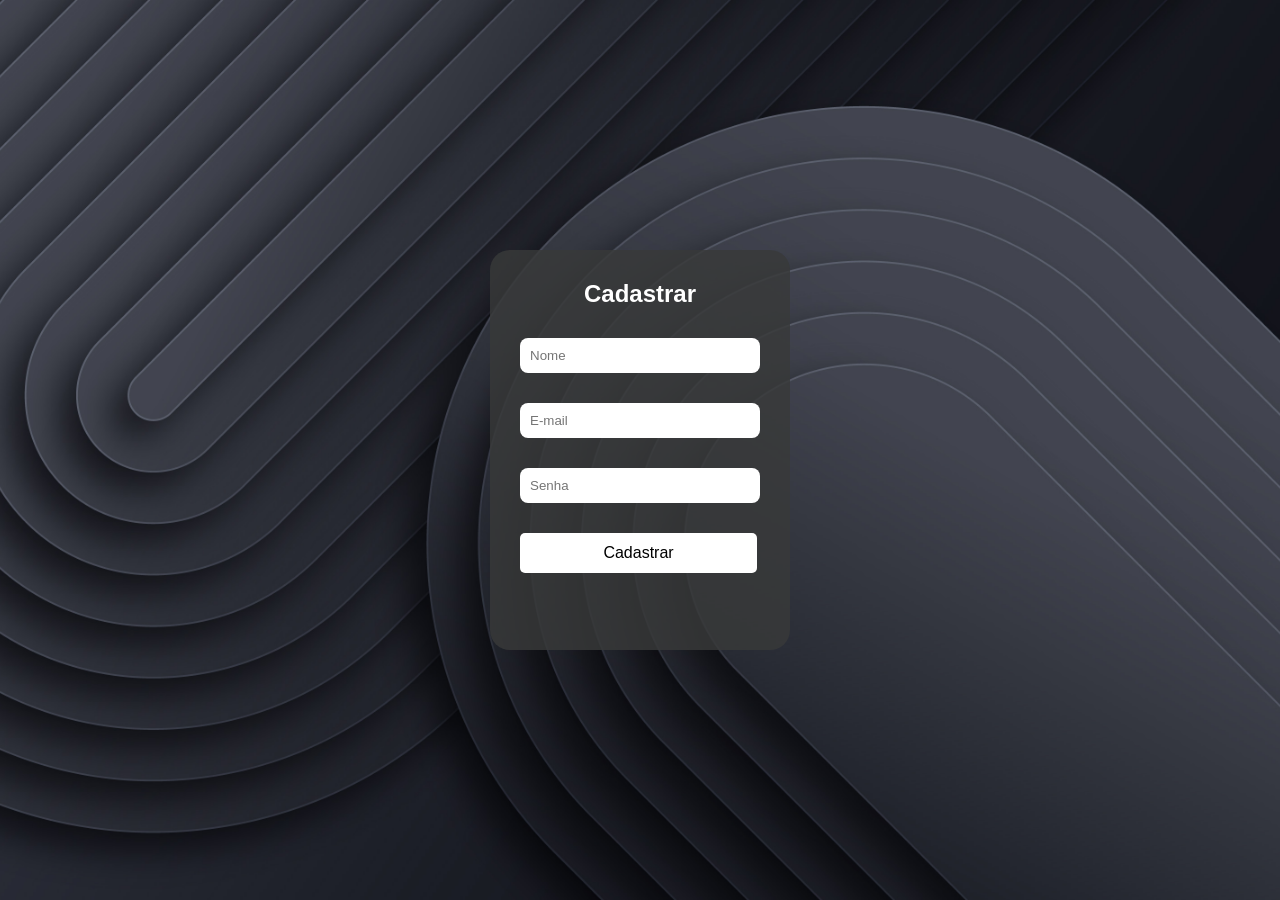
<file: pages/cadastro_usuario.html>
<!DOCTYPE html>
<html lang="pt-br">
<head>
    <meta charset="UTF-8">
    <meta name="viewport" content="width=device-width, initial-scale=1.0">
    <title>Login</title>
    <link rel="stylesheet" href="/style/style_cadastro_usuario.css">
</head>

<body background="/images/3540174.jpg">

<div id="container">

    <div class="item">

        <form id="login">

            <h2>Cadastrar</h2>

            <input type="text" name="user" placeholder="Nome">

            <input type="text" name="user" placeholder="E-mail">

            <input type="password" name="senha" placeholder="Senha">

            <a href="login.html"><div id="botao">Cadastrar</div></a>

        </form>
    </div>

</div>

</body>
</html>
</file>
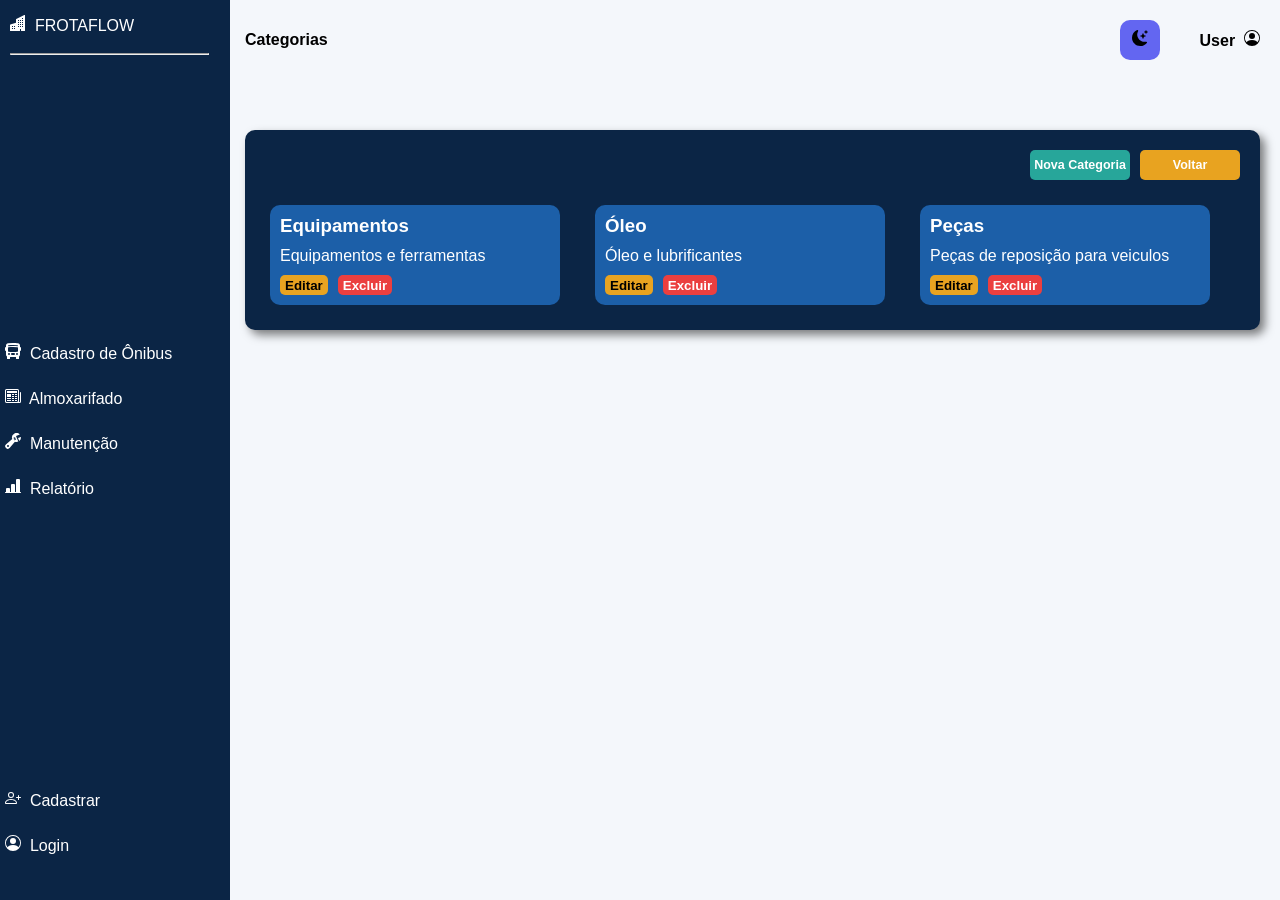
<file: pages/categoria.html>
<!DOCTYPE html>
<html lang="en">
<head>
    <meta charset="UTF-8">
    <meta name="viewport" content="width=device-width, initial-scale=1.0">
    <title>FrotaFlow</title>
    <link rel="stylesheet" href="/style/style.css">
</head>
<body>
    <header>
    <div class="logo"> 
        <a href="/pages/landing_page.html">
            <p>
                <svg xmlns="http://www.w3.org/2000/svg" width="16" height="16" fill="currentColor" class="bi bi-buildings-fill" viewBox="0 0 16 16">
                    <path d="M15 .5a.5.5 0 0 0-.724-.447l-8 4A.5.5 0 0 0 6 4.5v3.14L.342 9.526A.5.5 0 0 0 0 10v5.5a.5.5 0 0 0 .5.5h9a.5.5 0 0 0 .5-.5V14h1v1.5a.5.5 0 0 0 .5.5h3a.5.5 0 0 0 .5-.5zM2 11h1v1H2zm2 0h1v1H4zm-1 2v1H2v-1zm1 0h1v1H4zm9-10v1h-1V3zM8 5h1v1H8zm1 2v1H8V7zM8 9h1v1H8zm2 0h1v1h-1zm-1 2v1H8v-1zm1 0h1v1h-1zm3-2v1h-1V9zm-1 2h1v1h-1zm-2-4h1v1h-1zm3 0v1h-1V7zm-2-2v1h-1V5zm1 0h1v1h-1z"/>
                </svg>
                &nbsp;FROTAFLOW
            </p>
        </a>
        <br>
        <hr width="199px">
    </div>
    
        <div class="funcoes">
            <ul>
                <li>
                    <a href="/pages/cadastro_onibus.html">
                        <svg xmlns="http://www.w3.org/2000/svg" width="16" height="16" fill="currentColor" class="bi bi-bus-front-fill" viewBox="0 0 16 16">
                            <path d="M16 7a1 1 0 0 1-1 1v3.5c0 .818-.393 1.544-1 2v2a.5.5 0 0 1-.5.5h-2a.5.5 0 0 1-.5-.5V14H5v1.5a.5.5 0 0 1-.5.5h-2a.5.5 0 0 1-.5-.5v-2a2.5 2.5 0 0 1-1-2V8a1 1 0 0 1-1-1V5a1 1 0 0 1 1-1V2.64C1 1.452 1.845.408 3.064.268A44 44 0 0 1 8 0c2.1 0 3.792.136 4.936.268C14.155.408 15 1.452 15 2.64V4a1 1 0 0 1 1 1zM3.552 3.22A43 43 0 0 1 8 3c1.837 0 3.353.107 4.448.22a.5.5 0 0 0 .104-.994A44 44 0 0 0 8 2c-1.876 0-3.426.109-4.552.226a.5.5 0 1 0 .104.994M8 4c-1.876 0-3.426.109-4.552.226A.5.5 0 0 0 3 4.723v3.554a.5.5 0 0 0 .448.497C4.574 8.891 6.124 9 8 9s3.426-.109 4.552-.226A.5.5 0 0 0 13 8.277V4.723a.5.5 0 0 0-.448-.497A44 44 0 0 0 8 4m-3 7a1 1 0 1 0-2 0 1 1 0 0 0 2 0m8 0a1 1 0 1 0-2 0 1 1 0 0 0 2 0m-7 0a1 1 0 0 0 1 1h2a1 1 0 1 0 0-2H7a1 1 0 0 0-1 1"/>
                        </svg>
                        &nbsp;Cadastro de Ônibus
                    </a>
                </li>
                <li>
                    <a href="/pages/almoxarifado.html">
                        <svg xmlns="http://www.w3.org/2000/svg" width="16" height="16" fill="currentColor" class="bi bi-newspaper" viewBox="0 0 16 16">
                            <path d="M0 2.5A1.5 1.5 0 0 1 1.5 1h11A1.5 1.5 0 0 1 14 2.5v10.528c0 .3-.05.654-.238.972h.738a.5.5 0 0 0 .5-.5v-9a.5.5 0 0 1 1 0v9a1.5 1.5 0 0 1-1.5 1.5H1.497A1.497 1.497 0 0 1 0 13.5zM12 14c.37 0 .654-.211.853-.441.092-.106.147-.279.147-.531V2.5a.5.5 0 0 0-.5-.5h-11a.5.5 0 0 0-.5.5v11c0 .278.223.5.497.5z"/>
                            <path d="M2 3h10v2H2zm0 3h4v3H2zm0 4h4v1H2zm0 2h4v1H2zm5-6h2v1H7zm3 0h2v1h-2zM7 8h2v1H7zm3 0h2v1h-2zm-3 2h2v1H7zm3 0h2v1h-2zm-3 2h2v1H7zm3 0h2v1h-2z"/>
                        </svg>
                        &nbsp;Almoxarifado
                    </a>
                </li>
                <li>
                    <a href="../index.html">
                        <svg xmlns="http://www.w3.org/2000/svg" width="16" height="16" fill="currentColor" class="bi bi-wrench-adjustable" viewBox="0 0 16 16">
                            <path d="M16 4.5a4.5 4.5 0 0 1-1.703 3.526L13 5l2.959-1.11q.04.3.041.61"/>
                            <path d="M11.5 9c.653 0 1.273-.139 1.833-.39L12 5.5 11 3l3.826-1.53A4.5 4.5 0 0 0 7.29 6.092l-6.116 5.096a2.583 2.583 0 1 0 3.638 3.638L9.908 8.71A4.5 4.5 0 0 0 11.5 9m-1.292-4.361-.596.893.809-.27a.25.25 0 0 1 .287.377l-.596.893.809-.27.158.475-1.5.5a.25.25 0 0 1-.287-.376l.596-.893-.809.27a.25.25 0 0 1-.287-.377l.596-.893-.809.27-.158-.475 1.5-.5a.25.25 0 0 1 .287.376M3 14a1 1 0 1 1 0-2 1 1 0 0 1 0 2"/>
                        </svg> 
                        &nbsp;Manutenção
                    </a>    
                </li>
                <li>
                    <a href="/pages/relatorio.html">
                        <svg xmlns="http://www.w3.org/2000/svg" width="16" height="16" fill="currentColor" class="bi bi-bar-chart-line-fill" viewBox="0 0 16 16">
                            <path d="M11 2a1 1 0 0 1 1-1h2a1 1 0 0 1 1 1v12h.5a.5.5 0 0 1 0 1H.5a.5.5 0 0 1 0-1H1v-3a1 1 0 0 1 1-1h2a1 1 0 0 1 1 1v3h1V7a1 1 0 0 1 1-1h2a1 1 0 0 1 1 1v7h1z"/>
                        </svg>
                        &nbsp;Relatório
                    </a>
                </li>
            </ul>
        </div>
        <div class="login">
            <ul>
                <li>
                    <a href="/pages/cadastro_usuario.html">
                        <svg xmlns="http://www.w3.org/2000/svg" width="16" height="16" fill="currentColor" class="bi bi-person-plus" viewBox="0 0 16 16">
                            <path d="M6 8a3 3 0 1 0 0-6 3 3 0 0 0 0 6m2-3a2 2 0 1 1-4 0 2 2 0 0 1 4 0m4 8c0 1-1 1-1 1H1s-1 0-1-1 1-4 6-4 6 3 6 4m-1-.004c-.001-.246-.154-.986-.832-1.664C9.516 10.68 8.289 10 6 10s-3.516.68-4.168 1.332c-.678.678-.83 1.418-.832 1.664z"/>
                            <path fill-rule="evenodd" d="M13.5 5a.5.5 0 0 1 .5.5V7h1.5a.5.5 0 0 1 0 1H14v1.5a.5.5 0 0 1-1 0V8h-1.5a.5.5 0 0 1 0-1H13V5.5a.5.5 0 0 1 .5-.5"/>
                        </svg>
                        &nbsp;Cadastrar
                    </a>
                </li>
                <li class="item-login">
                    <a href="/pages/login.html">
                        <svg xmlns="http://www.w3.org/2000/svg" width="16" height="16" fill="currentColor" class="bi bi-person-circle" viewBox="0 0 16 16">
                            <path d="M11 6a3 3 0 1 1-6 0 3 3 0 0 1 6 0"/>
                            <path fill-rule="evenodd" d="M0 8a8 8 0 1 1 16 0A8 8 0 0 1 0 8m8-7a7 7 0 0 0-5.468 11.37C3.242 11.226 4.805 10 8 10s4.757 1.225 5.468 2.37A7 7 0 0 0 8 1"/>
                        </svg>
                        &nbsp;Login
                    </a>
                </li>
            </ul>
        </div>
    </header>

    <main>
        <div class="header2">
            <div class="item-header2">
                <p>Categorias</p>
            </div>
            <div class="item-header2">
                <div class="buttons">
                    <!-- botão para fazer a troca de estados dark/light -->
                    <button id="toggle" class="button">
                        <svg xmlns="http://www.w3.org/2000/svg" width="16" height="16" fill="currentColor" class="bi bi-moon-stars-fill" viewBox="0 0 16 16">
                            <path d="M6 .278a.77.77 0 0 1 .08.858 7.2 7.2 0 0 0-.878 3.46c0 4.021 3.278 7.277 7.318 7.277q.792-.001 1.533-.16a.79.79 0 0 1 .81.316.73.73 0 0 1-.031.893A8.35 8.35 0 0 1 8.344 16C3.734 16 0 12.286 0 7.71 0 4.266 2.114 1.312 5.124.06A.75.75 0 0 1 6 .278"/>
                            <path d="M10.794 3.148a.217.217 0 0 1 .412 0l.387 1.162c.173.518.579.924 1.097 1.097l1.162.387a.217.217 0 0 1 0 .412l-1.162.387a1.73 1.73 0 0 0-1.097 1.097l-.387 1.162a.217.217 0 0 1-.412 0l-.387-1.162A1.73 1.73 0 0 0 9.31 6.593l-1.162-.387a.217.217 0 0 1 0-.412l1.162-.387a1.73 1.73 0 0 0 1.097-1.097zM13.863.099a.145.145 0 0 1 .274 0l.258.774c.115.346.386.617.732.732l.774.258a.145.145 0 0 1 0 .274l-.774.258a1.16 1.16 0 0 0-.732.732l-.258.774a.145.145 0 0 1-.274 0l-.258-.774a1.16 1.16 0 0 0-.732-.732l-.774-.258a.145.145 0 0 1 0-.274l.774-.258c.346-.115.617-.386.732-.732z"/>
                        </svg>
                    </button>
                </div>
                <div>
                    <p>    
                        User&nbsp;
                        <svg xmlns="http://www.w3.org/2000/svg" width="16" height="16" fill="currentColor" class="bi bi-person-circle" viewBox="0 0 16 16">
                            <path d="M11 6a3 3 0 1 1-6 0 3 3 0 0 1 6 0"/>
                            <path fill-rule="evenodd" d="M0 8a8 8 0 1 1 16 0A8 8 0 0 1 0 8m8-7a7 7 0 0 0-5.468 11.37C3.242 11.226 4.805 10 8 10s4.757 1.225 5.468 2.37A7 7 0 0 0 8 1"/>
                        </svg>
                    </p>
                </div>
            </div>
        </div>

        <div class="categorias">
            <div id="container-botoes">
                <a href="novacategoria.html"><button id="nova-categoria">Nova Categoria</button></a><a href="almoxarifado.html"><button id="voltar">Voltar</button></a>
            </div>
            <div id="cards">
                <div class="card">
                    <h3>Equipamentos</h3>
                    <p>Equipamentos e ferramentas</p>
                    <div class="botoes-card"><a href="novacategoria.html"><button class="editar">Editar</button></a><a href="#"><button class="excluir">Excluir</button></a></div>
                </div>
                <div class="card">
                    <h3>Óleo</h3>
                    <p>Óleo e lubrificantes</p>
                    <div class="botoes-card"><a href="novacategoria.html"><button class="editar">Editar</button></a><a href="#"><button class="excluir">Excluir</button></a></div>
                </div>
                <div class="card">
                    <h3>Peças</h3>
                    <p>Peças de reposição para veiculos</p>
                    <div class="botoes-card"><a href="novacategoria.html"><button class="editar">Editar</button></a><a href="#"><button class="excluir">Excluir</button></a></div>
                </div>
            </div>
        </div>
    </main> 
    <script src="/script/script.js"></script> 

</body>
</html>
</file>
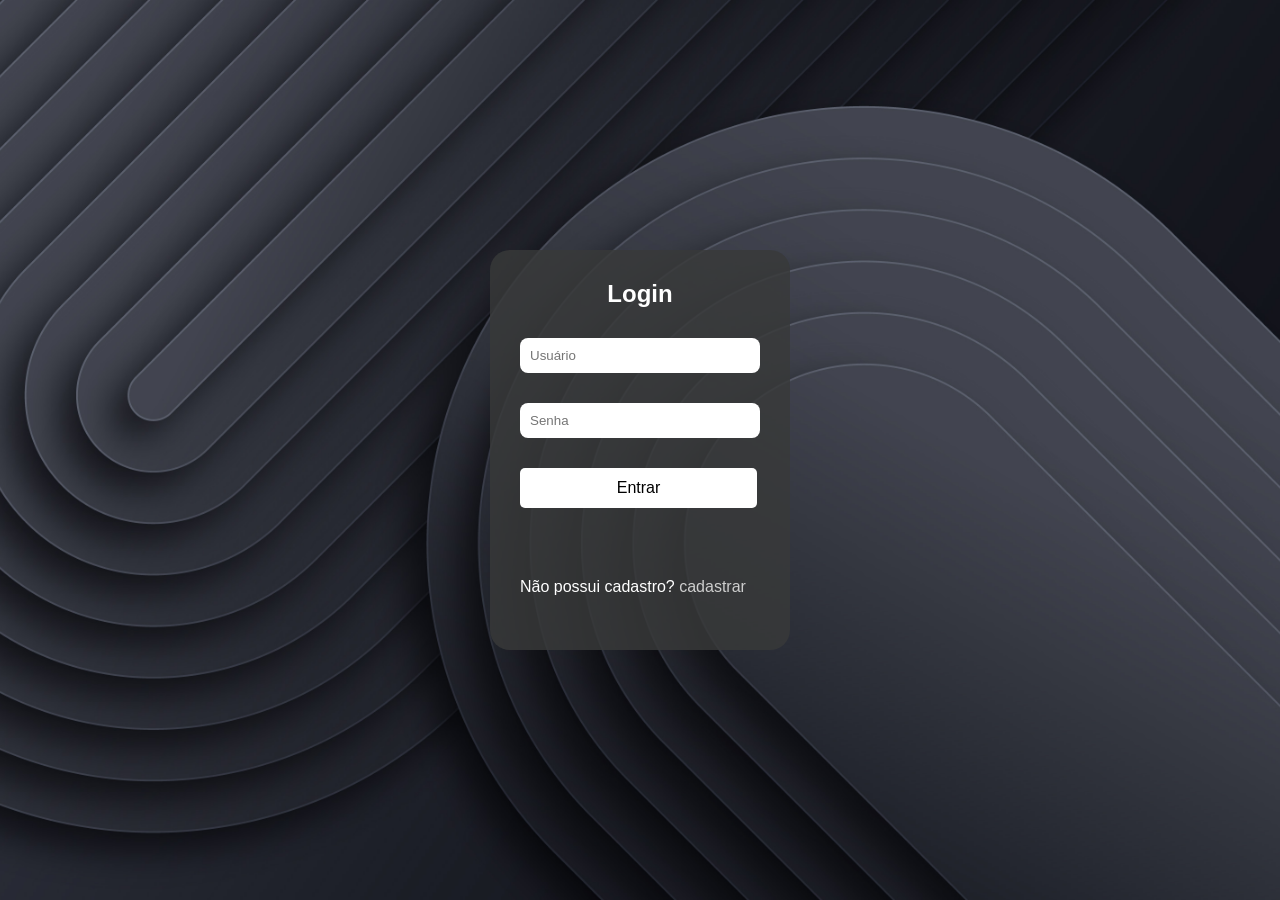
<file: pages/login.html>
<!DOCTYPE html>
<html lang="pt-br">
<head>
    <meta charset="UTF-8">
    <meta name="viewport" content="width=device-width, initial-scale=1.0">
    <title>Login</title>
    <link rel="stylesheet" href="/style/style_login.css">
</head>

<body background="/images/3540174.jpg">

<div id="container">

    <div class="item">

        <form id="login">

            <h2>Login</h2>

            <input type="text" name="user" placeholder="Usuário">

            <input type="password" name="senha" placeholder="Senha">

            <a href="../index.html"><div id="botao">Entrar</div></a>

        </form>
        <div id="item-2">
        <p>Não possui cadastro? <a href="cadastro_usuario.html">cadastrar</a></p>
        </div>
    </div>

</div>

</body>
</html>
</file>
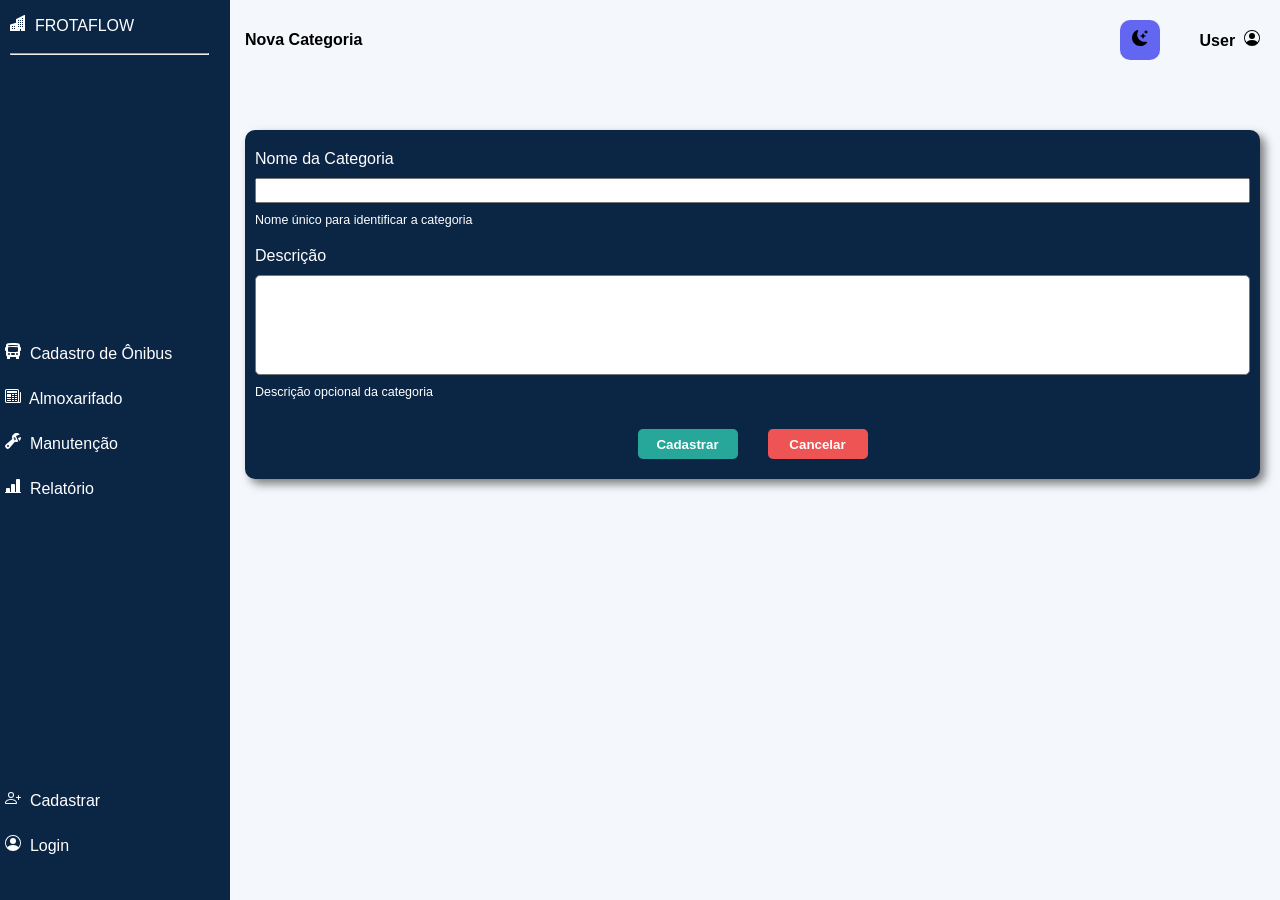
<file: pages/novacategoria.html>
<!DOCTYPE html>
<html lang="en">
<head>
    <meta charset="UTF-8">
    <meta name="viewport" content="width=device-width, initial-scale=1.0">
    <title>FrotaFlow</title>
    <link rel="stylesheet" href="/style/style.css">
</head>
<body>
    <header>
    <div class="logo"> 
        <a href="/pages/landing_page.html">
            <p>
                <svg xmlns="http://www.w3.org/2000/svg" width="16" height="16" fill="currentColor" class="bi bi-buildings-fill" viewBox="0 0 16 16">
                    <path d="M15 .5a.5.5 0 0 0-.724-.447l-8 4A.5.5 0 0 0 6 4.5v3.14L.342 9.526A.5.5 0 0 0 0 10v5.5a.5.5 0 0 0 .5.5h9a.5.5 0 0 0 .5-.5V14h1v1.5a.5.5 0 0 0 .5.5h3a.5.5 0 0 0 .5-.5zM2 11h1v1H2zm2 0h1v1H4zm-1 2v1H2v-1zm1 0h1v1H4zm9-10v1h-1V3zM8 5h1v1H8zm1 2v1H8V7zM8 9h1v1H8zm2 0h1v1h-1zm-1 2v1H8v-1zm1 0h1v1h-1zm3-2v1h-1V9zm-1 2h1v1h-1zm-2-4h1v1h-1zm3 0v1h-1V7zm-2-2v1h-1V5zm1 0h1v1h-1z"/>
                </svg>
                &nbsp;FROTAFLOW
            </p>
        </a>
        <br>
        <hr width="199px">
    </div>
    
        <div class="funcoes">
            <ul>
                <li>
                    <a href="/pages/cadastro_onibus.html">
                        <svg xmlns="http://www.w3.org/2000/svg" width="16" height="16" fill="currentColor" class="bi bi-bus-front-fill" viewBox="0 0 16 16">
                            <path d="M16 7a1 1 0 0 1-1 1v3.5c0 .818-.393 1.544-1 2v2a.5.5 0 0 1-.5.5h-2a.5.5 0 0 1-.5-.5V14H5v1.5a.5.5 0 0 1-.5.5h-2a.5.5 0 0 1-.5-.5v-2a2.5 2.5 0 0 1-1-2V8a1 1 0 0 1-1-1V5a1 1 0 0 1 1-1V2.64C1 1.452 1.845.408 3.064.268A44 44 0 0 1 8 0c2.1 0 3.792.136 4.936.268C14.155.408 15 1.452 15 2.64V4a1 1 0 0 1 1 1zM3.552 3.22A43 43 0 0 1 8 3c1.837 0 3.353.107 4.448.22a.5.5 0 0 0 .104-.994A44 44 0 0 0 8 2c-1.876 0-3.426.109-4.552.226a.5.5 0 1 0 .104.994M8 4c-1.876 0-3.426.109-4.552.226A.5.5 0 0 0 3 4.723v3.554a.5.5 0 0 0 .448.497C4.574 8.891 6.124 9 8 9s3.426-.109 4.552-.226A.5.5 0 0 0 13 8.277V4.723a.5.5 0 0 0-.448-.497A44 44 0 0 0 8 4m-3 7a1 1 0 1 0-2 0 1 1 0 0 0 2 0m8 0a1 1 0 1 0-2 0 1 1 0 0 0 2 0m-7 0a1 1 0 0 0 1 1h2a1 1 0 1 0 0-2H7a1 1 0 0 0-1 1"/>
                        </svg>
                        &nbsp;Cadastro de Ônibus
                    </a>
                </li>
                <li>
                    <a href="/pages/almoxarifado.html">
                        <svg xmlns="http://www.w3.org/2000/svg" width="16" height="16" fill="currentColor" class="bi bi-newspaper" viewBox="0 0 16 16">
                            <path d="M0 2.5A1.5 1.5 0 0 1 1.5 1h11A1.5 1.5 0 0 1 14 2.5v10.528c0 .3-.05.654-.238.972h.738a.5.5 0 0 0 .5-.5v-9a.5.5 0 0 1 1 0v9a1.5 1.5 0 0 1-1.5 1.5H1.497A1.497 1.497 0 0 1 0 13.5zM12 14c.37 0 .654-.211.853-.441.092-.106.147-.279.147-.531V2.5a.5.5 0 0 0-.5-.5h-11a.5.5 0 0 0-.5.5v11c0 .278.223.5.497.5z"/>
                            <path d="M2 3h10v2H2zm0 3h4v3H2zm0 4h4v1H2zm0 2h4v1H2zm5-6h2v1H7zm3 0h2v1h-2zM7 8h2v1H7zm3 0h2v1h-2zm-3 2h2v1H7zm3 0h2v1h-2zm-3 2h2v1H7zm3 0h2v1h-2z"/>
                        </svg>
                        &nbsp;Almoxarifado
                    </a>
                </li>
                <li>
                    <a href="../index.html">
                        <svg xmlns="http://www.w3.org/2000/svg" width="16" height="16" fill="currentColor" class="bi bi-wrench-adjustable" viewBox="0 0 16 16">
                            <path d="M16 4.5a4.5 4.5 0 0 1-1.703 3.526L13 5l2.959-1.11q.04.3.041.61"/>
                            <path d="M11.5 9c.653 0 1.273-.139 1.833-.39L12 5.5 11 3l3.826-1.53A4.5 4.5 0 0 0 7.29 6.092l-6.116 5.096a2.583 2.583 0 1 0 3.638 3.638L9.908 8.71A4.5 4.5 0 0 0 11.5 9m-1.292-4.361-.596.893.809-.27a.25.25 0 0 1 .287.377l-.596.893.809-.27.158.475-1.5.5a.25.25 0 0 1-.287-.376l.596-.893-.809.27a.25.25 0 0 1-.287-.377l.596-.893-.809.27-.158-.475 1.5-.5a.25.25 0 0 1 .287.376M3 14a1 1 0 1 1 0-2 1 1 0 0 1 0 2"/>
                        </svg> 
                        &nbsp;Manutenção
                    </a>    
                </li>
                <li>
                    <a href="/pages/relatorio.html">
                        <svg xmlns="http://www.w3.org/2000/svg" width="16" height="16" fill="currentColor" class="bi bi-bar-chart-line-fill" viewBox="0 0 16 16">
                            <path d="M11 2a1 1 0 0 1 1-1h2a1 1 0 0 1 1 1v12h.5a.5.5 0 0 1 0 1H.5a.5.5 0 0 1 0-1H1v-3a1 1 0 0 1 1-1h2a1 1 0 0 1 1 1v3h1V7a1 1 0 0 1 1-1h2a1 1 0 0 1 1 1v7h1z"/>
                        </svg>
                        &nbsp;Relatório
                    </a>
                </li>
            </ul>
        </div>
        <div class="login">
            <ul>
                <li>
                    <a href="/pages/cadastro_usuario.html">
                        <svg xmlns="http://www.w3.org/2000/svg" width="16" height="16" fill="currentColor" class="bi bi-person-plus" viewBox="0 0 16 16">
                            <path d="M6 8a3 3 0 1 0 0-6 3 3 0 0 0 0 6m2-3a2 2 0 1 1-4 0 2 2 0 0 1 4 0m4 8c0 1-1 1-1 1H1s-1 0-1-1 1-4 6-4 6 3 6 4m-1-.004c-.001-.246-.154-.986-.832-1.664C9.516 10.68 8.289 10 6 10s-3.516.68-4.168 1.332c-.678.678-.83 1.418-.832 1.664z"/>
                            <path fill-rule="evenodd" d="M13.5 5a.5.5 0 0 1 .5.5V7h1.5a.5.5 0 0 1 0 1H14v1.5a.5.5 0 0 1-1 0V8h-1.5a.5.5 0 0 1 0-1H13V5.5a.5.5 0 0 1 .5-.5"/>
                        </svg>
                        &nbsp;Cadastrar
                    </a>
                </li>
                <li class="item-login">
                    <a href="/pages/login.html">
                        <svg xmlns="http://www.w3.org/2000/svg" width="16" height="16" fill="currentColor" class="bi bi-person-circle" viewBox="0 0 16 16">
                            <path d="M11 6a3 3 0 1 1-6 0 3 3 0 0 1 6 0"/>
                            <path fill-rule="evenodd" d="M0 8a8 8 0 1 1 16 0A8 8 0 0 1 0 8m8-7a7 7 0 0 0-5.468 11.37C3.242 11.226 4.805 10 8 10s4.757 1.225 5.468 2.37A7 7 0 0 0 8 1"/>
                        </svg>
                        &nbsp;Login
                    </a>
                </li>
            </ul>
        </div>
    </header>

    <main>
        <div class="header2">
            <div class="item-header2">
                <p>Nova Categoria</p>
            </div>
            <div class="item-header2">
                <div class="buttons">
                    <!-- botão para fazer a troca de estados dark/light -->
                    <button id="toggle" class="button">
                        <svg xmlns="http://www.w3.org/2000/svg" width="16" height="16" fill="currentColor" class="bi bi-moon-stars-fill" viewBox="0 0 16 16">
                            <path d="M6 .278a.77.77 0 0 1 .08.858 7.2 7.2 0 0 0-.878 3.46c0 4.021 3.278 7.277 7.318 7.277q.792-.001 1.533-.16a.79.79 0 0 1 .81.316.73.73 0 0 1-.031.893A8.35 8.35 0 0 1 8.344 16C3.734 16 0 12.286 0 7.71 0 4.266 2.114 1.312 5.124.06A.75.75 0 0 1 6 .278"/>
                            <path d="M10.794 3.148a.217.217 0 0 1 .412 0l.387 1.162c.173.518.579.924 1.097 1.097l1.162.387a.217.217 0 0 1 0 .412l-1.162.387a1.73 1.73 0 0 0-1.097 1.097l-.387 1.162a.217.217 0 0 1-.412 0l-.387-1.162A1.73 1.73 0 0 0 9.31 6.593l-1.162-.387a.217.217 0 0 1 0-.412l1.162-.387a1.73 1.73 0 0 0 1.097-1.097zM13.863.099a.145.145 0 0 1 .274 0l.258.774c.115.346.386.617.732.732l.774.258a.145.145 0 0 1 0 .274l-.774.258a1.16 1.16 0 0 0-.732.732l-.258.774a.145.145 0 0 1-.274 0l-.258-.774a1.16 1.16 0 0 0-.732-.732l-.774-.258a.145.145 0 0 1 0-.274l.774-.258c.346-.115.617-.386.732-.732z"/>
                        </svg>
                    </button>
                </div>
                <div>
                    <p>    
                        User&nbsp;
                        <svg xmlns="http://www.w3.org/2000/svg" width="16" height="16" fill="currentColor" class="bi bi-person-circle" viewBox="0 0 16 16">
                            <path d="M11 6a3 3 0 1 1-6 0 3 3 0 0 1 6 0"/>
                            <path fill-rule="evenodd" d="M0 8a8 8 0 1 1 16 0A8 8 0 0 1 0 8m8-7a7 7 0 0 0-5.468 11.37C3.242 11.226 4.805 10 8 10s4.757 1.225 5.468 2.37A7 7 0 0 0 8 1"/>
                        </svg>
                    </p>
                </div>
            </div>
        </div>

        <div class="cadastro-item">
            <div id="item-item-1">
                <p>Nome da Categoria</p>
                <input type="text">
                <p id="categoria">Nome único para identificar a categoria</p>
            </div>

            <div id="item-item-3">
                <p>Descrição</p>
                <textarea name="" id=""></textarea>
                <p id="descricao">Descrição opcional da categoria</p>
            </div>
            <div id="item-item-5">
                <div id="button-cadastrar">
                    <a href="/pages/categoria.html"><button>Cadastrar</button></a>
                </div>
                <div id="button-cancelar">
                    <a href="/pages/categoria.html"><button>Cancelar</button></a>
                </div>
            </div>
        </div>

    </main>  
    <script src="/script/script.js"></script>  

</body>
</html>
</file>
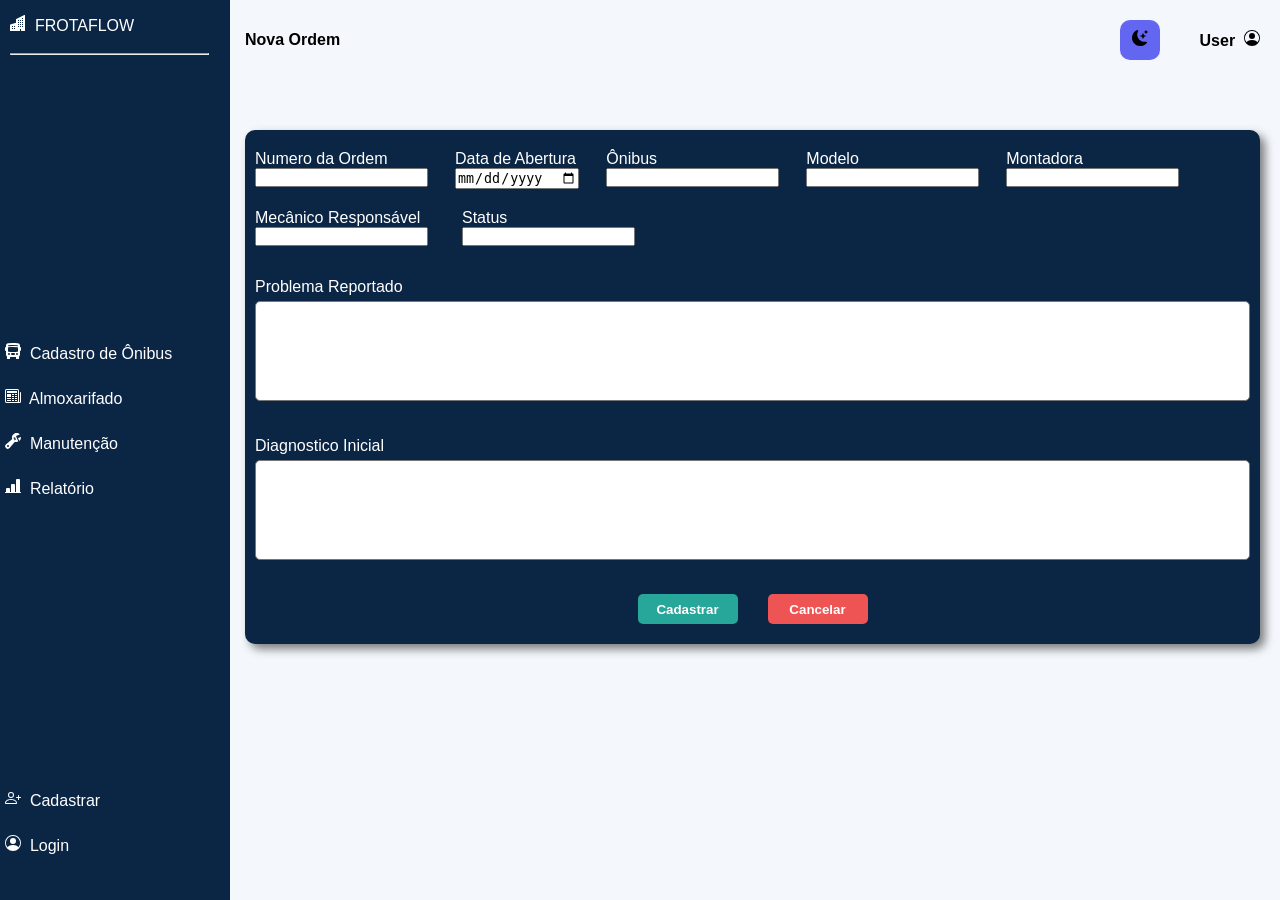
<file: pages/novaordem.html>
<!DOCTYPE html>
<html lang="en">
<head>
    <meta charset="UTF-8">
    <meta name="viewport" content="width=device-width, initial-scale=1.0">
    <title>FrotaFlow</title>
    <link rel="stylesheet" href="/style/style.css">
</head>
<body>
    <header>
    <div class="logo"> 
        <a href="/pages/landing_page.html">
            <p>
                <svg xmlns="http://www.w3.org/2000/svg" width="16" height="16" fill="currentColor" class="bi bi-buildings-fill" viewBox="0 0 16 16">
                    <path d="M15 .5a.5.5 0 0 0-.724-.447l-8 4A.5.5 0 0 0 6 4.5v3.14L.342 9.526A.5.5 0 0 0 0 10v5.5a.5.5 0 0 0 .5.5h9a.5.5 0 0 0 .5-.5V14h1v1.5a.5.5 0 0 0 .5.5h3a.5.5 0 0 0 .5-.5zM2 11h1v1H2zm2 0h1v1H4zm-1 2v1H2v-1zm1 0h1v1H4zm9-10v1h-1V3zM8 5h1v1H8zm1 2v1H8V7zM8 9h1v1H8zm2 0h1v1h-1zm-1 2v1H8v-1zm1 0h1v1h-1zm3-2v1h-1V9zm-1 2h1v1h-1zm-2-4h1v1h-1zm3 0v1h-1V7zm-2-2v1h-1V5zm1 0h1v1h-1z"/>
                </svg>
                &nbsp;FROTAFLOW
            </p>
        </a>
        <br>
        <hr width="199px">
    </div>
    
        <div class="funcoes">
            <ul>
                <li>
                    <a href="/pages/cadastro_onibus.html">
                        <svg xmlns="http://www.w3.org/2000/svg" width="16" height="16" fill="currentColor" class="bi bi-bus-front-fill" viewBox="0 0 16 16">
                            <path d="M16 7a1 1 0 0 1-1 1v3.5c0 .818-.393 1.544-1 2v2a.5.5 0 0 1-.5.5h-2a.5.5 0 0 1-.5-.5V14H5v1.5a.5.5 0 0 1-.5.5h-2a.5.5 0 0 1-.5-.5v-2a2.5 2.5 0 0 1-1-2V8a1 1 0 0 1-1-1V5a1 1 0 0 1 1-1V2.64C1 1.452 1.845.408 3.064.268A44 44 0 0 1 8 0c2.1 0 3.792.136 4.936.268C14.155.408 15 1.452 15 2.64V4a1 1 0 0 1 1 1zM3.552 3.22A43 43 0 0 1 8 3c1.837 0 3.353.107 4.448.22a.5.5 0 0 0 .104-.994A44 44 0 0 0 8 2c-1.876 0-3.426.109-4.552.226a.5.5 0 1 0 .104.994M8 4c-1.876 0-3.426.109-4.552.226A.5.5 0 0 0 3 4.723v3.554a.5.5 0 0 0 .448.497C4.574 8.891 6.124 9 8 9s3.426-.109 4.552-.226A.5.5 0 0 0 13 8.277V4.723a.5.5 0 0 0-.448-.497A44 44 0 0 0 8 4m-3 7a1 1 0 1 0-2 0 1 1 0 0 0 2 0m8 0a1 1 0 1 0-2 0 1 1 0 0 0 2 0m-7 0a1 1 0 0 0 1 1h2a1 1 0 1 0 0-2H7a1 1 0 0 0-1 1"/>
                        </svg>
                        &nbsp;Cadastro de Ônibus
                    </a>
                </li>
                <li>
                    <a href="/pages/almoxarifado.html">
                        <svg xmlns="http://www.w3.org/2000/svg" width="16" height="16" fill="currentColor" class="bi bi-newspaper" viewBox="0 0 16 16">
                            <path d="M0 2.5A1.5 1.5 0 0 1 1.5 1h11A1.5 1.5 0 0 1 14 2.5v10.528c0 .3-.05.654-.238.972h.738a.5.5 0 0 0 .5-.5v-9a.5.5 0 0 1 1 0v9a1.5 1.5 0 0 1-1.5 1.5H1.497A1.497 1.497 0 0 1 0 13.5zM12 14c.37 0 .654-.211.853-.441.092-.106.147-.279.147-.531V2.5a.5.5 0 0 0-.5-.5h-11a.5.5 0 0 0-.5.5v11c0 .278.223.5.497.5z"/>
                            <path d="M2 3h10v2H2zm0 3h4v3H2zm0 4h4v1H2zm0 2h4v1H2zm5-6h2v1H7zm3 0h2v1h-2zM7 8h2v1H7zm3 0h2v1h-2zm-3 2h2v1H7zm3 0h2v1h-2zm-3 2h2v1H7zm3 0h2v1h-2z"/>
                        </svg>
                        &nbsp;Almoxarifado
                    </a>
                </li>
                <li>
                    <a href="../index.html">
                        <svg xmlns="http://www.w3.org/2000/svg" width="16" height="16" fill="currentColor" class="bi bi-wrench-adjustable" viewBox="0 0 16 16">
                            <path d="M16 4.5a4.5 4.5 0 0 1-1.703 3.526L13 5l2.959-1.11q.04.3.041.61"/>
                            <path d="M11.5 9c.653 0 1.273-.139 1.833-.39L12 5.5 11 3l3.826-1.53A4.5 4.5 0 0 0 7.29 6.092l-6.116 5.096a2.583 2.583 0 1 0 3.638 3.638L9.908 8.71A4.5 4.5 0 0 0 11.5 9m-1.292-4.361-.596.893.809-.27a.25.25 0 0 1 .287.377l-.596.893.809-.27.158.475-1.5.5a.25.25 0 0 1-.287-.376l.596-.893-.809.27a.25.25 0 0 1-.287-.377l.596-.893-.809.27-.158-.475 1.5-.5a.25.25 0 0 1 .287.376M3 14a1 1 0 1 1 0-2 1 1 0 0 1 0 2"/>
                        </svg> 
                        &nbsp;Manutenção
                    </a>    
                </li>
                <li>
                    <a href="/pages/relatorio.html">
                        <svg xmlns="http://www.w3.org/2000/svg" width="16" height="16" fill="currentColor" class="bi bi-bar-chart-line-fill" viewBox="0 0 16 16">
                            <path d="M11 2a1 1 0 0 1 1-1h2a1 1 0 0 1 1 1v12h.5a.5.5 0 0 1 0 1H.5a.5.5 0 0 1 0-1H1v-3a1 1 0 0 1 1-1h2a1 1 0 0 1 1 1v3h1V7a1 1 0 0 1 1-1h2a1 1 0 0 1 1 1v7h1z"/>
                        </svg>
                        &nbsp;Relatório
                    </a>
                </li>
            </ul>
        </div>
        <div class="login">
            <ul>
                <li>
                    <a href="/pages/cadastro_usuario.html">
                        <svg xmlns="http://www.w3.org/2000/svg" width="16" height="16" fill="currentColor" class="bi bi-person-plus" viewBox="0 0 16 16">
                            <path d="M6 8a3 3 0 1 0 0-6 3 3 0 0 0 0 6m2-3a2 2 0 1 1-4 0 2 2 0 0 1 4 0m4 8c0 1-1 1-1 1H1s-1 0-1-1 1-4 6-4 6 3 6 4m-1-.004c-.001-.246-.154-.986-.832-1.664C9.516 10.68 8.289 10 6 10s-3.516.68-4.168 1.332c-.678.678-.83 1.418-.832 1.664z"/>
                            <path fill-rule="evenodd" d="M13.5 5a.5.5 0 0 1 .5.5V7h1.5a.5.5 0 0 1 0 1H14v1.5a.5.5 0 0 1-1 0V8h-1.5a.5.5 0 0 1 0-1H13V5.5a.5.5 0 0 1 .5-.5"/>
                        </svg>
                        &nbsp;Cadastrar
                    </a>
                </li>
                <li class="item-login">
                    <a href="/pages/login.html">
                        <svg xmlns="http://www.w3.org/2000/svg" width="16" height="16" fill="currentColor" class="bi bi-person-circle" viewBox="0 0 16 16">
                            <path d="M11 6a3 3 0 1 1-6 0 3 3 0 0 1 6 0"/>
                            <path fill-rule="evenodd" d="M0 8a8 8 0 1 1 16 0A8 8 0 0 1 0 8m8-7a7 7 0 0 0-5.468 11.37C3.242 11.226 4.805 10 8 10s4.757 1.225 5.468 2.37A7 7 0 0 0 8 1"/>
                        </svg>
                        &nbsp;Login
                    </a>
                </li>
            </ul>
        </div>
    </header>

    <main>
        <div class="header2">
            <div class="item-header2">
                <p>Nova Ordem</p>
            </div>
            <div class="item-header2">
                <div class="buttons">
                    <!-- botão para fazer a troca de estados dark/light -->
                    <button id="toggle" class="button">
                        <svg xmlns="http://www.w3.org/2000/svg" width="16" height="16" fill="currentColor" class="bi bi-moon-stars-fill" viewBox="0 0 16 16">
                            <path d="M6 .278a.77.77 0 0 1 .08.858 7.2 7.2 0 0 0-.878 3.46c0 4.021 3.278 7.277 7.318 7.277q.792-.001 1.533-.16a.79.79 0 0 1 .81.316.73.73 0 0 1-.031.893A8.35 8.35 0 0 1 8.344 16C3.734 16 0 12.286 0 7.71 0 4.266 2.114 1.312 5.124.06A.75.75 0 0 1 6 .278"/>
                            <path d="M10.794 3.148a.217.217 0 0 1 .412 0l.387 1.162c.173.518.579.924 1.097 1.097l1.162.387a.217.217 0 0 1 0 .412l-1.162.387a1.73 1.73 0 0 0-1.097 1.097l-.387 1.162a.217.217 0 0 1-.412 0l-.387-1.162A1.73 1.73 0 0 0 9.31 6.593l-1.162-.387a.217.217 0 0 1 0-.412l1.162-.387a1.73 1.73 0 0 0 1.097-1.097zM13.863.099a.145.145 0 0 1 .274 0l.258.774c.115.346.386.617.732.732l.774.258a.145.145 0 0 1 0 .274l-.774.258a1.16 1.16 0 0 0-.732.732l-.258.774a.145.145 0 0 1-.274 0l-.258-.774a1.16 1.16 0 0 0-.732-.732l-.774-.258a.145.145 0 0 1 0-.274l.774-.258c.346-.115.617-.386.732-.732z"/>
                        </svg>
                    </button>
                </div>
                <div>
                    <p>    
                        User&nbsp;
                        <svg xmlns="http://www.w3.org/2000/svg" width="16" height="16" fill="currentColor" class="bi bi-person-circle" viewBox="0 0 16 16">
                            <path d="M11 6a3 3 0 1 1-6 0 3 3 0 0 1 6 0"/>
                            <path fill-rule="evenodd" d="M0 8a8 8 0 1 1 16 0A8 8 0 0 1 0 8m8-7a7 7 0 0 0-5.468 11.37C3.242 11.226 4.805 10 8 10s4.757 1.225 5.468 2.37A7 7 0 0 0 8 1"/>
                        </svg>
                    </p>
                </div>
            </div>
        </div>

        <div class="cadastro-ordem">
            <div id="item-ordem-1">
                <div class="linha-1">
                    <p>Numero da Ordem</p>
                    <input type="text">
                </div>
                <div class="linha-1">
                    <p>Data de Abertura</p>
                    <input type="date">
                </div>
                <div class="linha-1">
                    <p>Ônibus</p>
                    <input list="onibuss" name="onibus" id="onibus">
                    <datalist id="onibuss">
                            <option value="Mercedes">
                    </datalist>
                </div>
                <div class="linha-1">
                    <p>Modelo</p>
                    <input type="text">
                </div>
                <div class="linha-1">
                    <p>Montadora</p>
                    <input type="text">
                </div>
            </div>
            <div id="item-ordem-2">
                <div class="linha-2">
                    <p>Mecânico Responsável</p>
                    <input type="text">
                </div>
                <div class="linha-2">
                    <p>Status</p>
                    <input list="statuss" name="status" id="status">
                    <datalist id="statuss">
                            <option value="Aguardando Aprovação">
                            <option value="Aguardando Peças">
                            <option value="Em Manutenção">
                            <option value="Concluído">
                    </datalist>
                </div>
            </div>
            <div id="item-ordem-3">
                <p>Problema Reportado</p>
                <textarea name="" id=""></textarea>
            </div>
            <div id="item-ordem-4">
                <p>Diagnostico Inicial</p>
                <textarea name="" id=""></textarea>
            </div>
            <div id="item-ordem-5">
                <div id="button-cadastrar">
                    <a href="../index.html"><button>Cadastrar</button></a>
                </div>
                <div id="button-cancelar">
                    <a href="../index.html"><button>Cancelar</button></a>
                </div>
            </div>
        </div>
    </main>  
    <script src="/script/script.js"></script>  

</body>
</html>
</file>
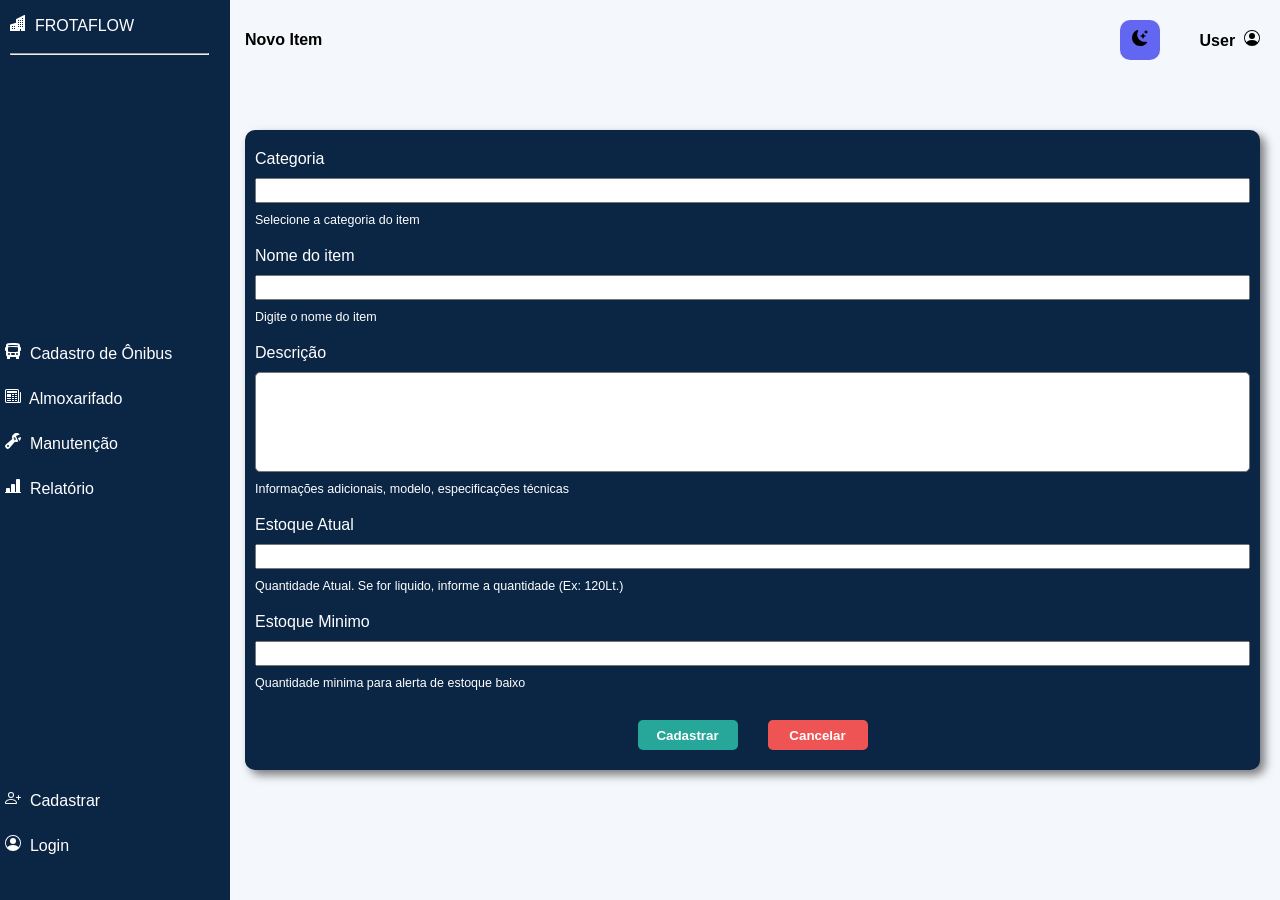
<file: pages/novoitem.html>
<!DOCTYPE html>
<html lang="en">
<head>
    <meta charset="UTF-8">
    <meta name="viewport" content="width=device-width, initial-scale=1.0">
    <title>FrotaFlow</title>
    <link rel="stylesheet" href="/style/style.css">
</head>
<body>
    <header>
    <div class="logo"> 
        <a href="/pages/landing_page.html">
            <p>
                <svg xmlns="http://www.w3.org/2000/svg" width="16" height="16" fill="currentColor" class="bi bi-buildings-fill" viewBox="0 0 16 16">
                    <path d="M15 .5a.5.5 0 0 0-.724-.447l-8 4A.5.5 0 0 0 6 4.5v3.14L.342 9.526A.5.5 0 0 0 0 10v5.5a.5.5 0 0 0 .5.5h9a.5.5 0 0 0 .5-.5V14h1v1.5a.5.5 0 0 0 .5.5h3a.5.5 0 0 0 .5-.5zM2 11h1v1H2zm2 0h1v1H4zm-1 2v1H2v-1zm1 0h1v1H4zm9-10v1h-1V3zM8 5h1v1H8zm1 2v1H8V7zM8 9h1v1H8zm2 0h1v1h-1zm-1 2v1H8v-1zm1 0h1v1h-1zm3-2v1h-1V9zm-1 2h1v1h-1zm-2-4h1v1h-1zm3 0v1h-1V7zm-2-2v1h-1V5zm1 0h1v1h-1z"/>
                </svg>
                &nbsp;FROTAFLOW
            </p>
        </a>
        <br>
        <hr width="199px">
    </div>
    
        <div class="funcoes">
            <ul>
                <li>
                    <a href="/pages/cadastro_onibus.html">
                        <svg xmlns="http://www.w3.org/2000/svg" width="16" height="16" fill="currentColor" class="bi bi-bus-front-fill" viewBox="0 0 16 16">
                            <path d="M16 7a1 1 0 0 1-1 1v3.5c0 .818-.393 1.544-1 2v2a.5.5 0 0 1-.5.5h-2a.5.5 0 0 1-.5-.5V14H5v1.5a.5.5 0 0 1-.5.5h-2a.5.5 0 0 1-.5-.5v-2a2.5 2.5 0 0 1-1-2V8a1 1 0 0 1-1-1V5a1 1 0 0 1 1-1V2.64C1 1.452 1.845.408 3.064.268A44 44 0 0 1 8 0c2.1 0 3.792.136 4.936.268C14.155.408 15 1.452 15 2.64V4a1 1 0 0 1 1 1zM3.552 3.22A43 43 0 0 1 8 3c1.837 0 3.353.107 4.448.22a.5.5 0 0 0 .104-.994A44 44 0 0 0 8 2c-1.876 0-3.426.109-4.552.226a.5.5 0 1 0 .104.994M8 4c-1.876 0-3.426.109-4.552.226A.5.5 0 0 0 3 4.723v3.554a.5.5 0 0 0 .448.497C4.574 8.891 6.124 9 8 9s3.426-.109 4.552-.226A.5.5 0 0 0 13 8.277V4.723a.5.5 0 0 0-.448-.497A44 44 0 0 0 8 4m-3 7a1 1 0 1 0-2 0 1 1 0 0 0 2 0m8 0a1 1 0 1 0-2 0 1 1 0 0 0 2 0m-7 0a1 1 0 0 0 1 1h2a1 1 0 1 0 0-2H7a1 1 0 0 0-1 1"/>
                        </svg>
                        &nbsp;Cadastro de Ônibus
                    </a>
                </li>
                <li>
                    <a href="/pages/almoxarifado.html">
                        <svg xmlns="http://www.w3.org/2000/svg" width="16" height="16" fill="currentColor" class="bi bi-newspaper" viewBox="0 0 16 16">
                            <path d="M0 2.5A1.5 1.5 0 0 1 1.5 1h11A1.5 1.5 0 0 1 14 2.5v10.528c0 .3-.05.654-.238.972h.738a.5.5 0 0 0 .5-.5v-9a.5.5 0 0 1 1 0v9a1.5 1.5 0 0 1-1.5 1.5H1.497A1.497 1.497 0 0 1 0 13.5zM12 14c.37 0 .654-.211.853-.441.092-.106.147-.279.147-.531V2.5a.5.5 0 0 0-.5-.5h-11a.5.5 0 0 0-.5.5v11c0 .278.223.5.497.5z"/>
                            <path d="M2 3h10v2H2zm0 3h4v3H2zm0 4h4v1H2zm0 2h4v1H2zm5-6h2v1H7zm3 0h2v1h-2zM7 8h2v1H7zm3 0h2v1h-2zm-3 2h2v1H7zm3 0h2v1h-2zm-3 2h2v1H7zm3 0h2v1h-2z"/>
                        </svg>
                        &nbsp;Almoxarifado
                    </a>
                </li>
                <li>
                    <a href="../index.html">
                        <svg xmlns="http://www.w3.org/2000/svg" width="16" height="16" fill="currentColor" class="bi bi-wrench-adjustable" viewBox="0 0 16 16">
                            <path d="M16 4.5a4.5 4.5 0 0 1-1.703 3.526L13 5l2.959-1.11q.04.3.041.61"/>
                            <path d="M11.5 9c.653 0 1.273-.139 1.833-.39L12 5.5 11 3l3.826-1.53A4.5 4.5 0 0 0 7.29 6.092l-6.116 5.096a2.583 2.583 0 1 0 3.638 3.638L9.908 8.71A4.5 4.5 0 0 0 11.5 9m-1.292-4.361-.596.893.809-.27a.25.25 0 0 1 .287.377l-.596.893.809-.27.158.475-1.5.5a.25.25 0 0 1-.287-.376l.596-.893-.809.27a.25.25 0 0 1-.287-.377l.596-.893-.809.27-.158-.475 1.5-.5a.25.25 0 0 1 .287.376M3 14a1 1 0 1 1 0-2 1 1 0 0 1 0 2"/>
                        </svg> 
                        &nbsp;Manutenção
                    </a>    
                </li>
                <li>
                    <a href="/pages/relatorio.html">
                        <svg xmlns="http://www.w3.org/2000/svg" width="16" height="16" fill="currentColor" class="bi bi-bar-chart-line-fill" viewBox="0 0 16 16">
                            <path d="M11 2a1 1 0 0 1 1-1h2a1 1 0 0 1 1 1v12h.5a.5.5 0 0 1 0 1H.5a.5.5 0 0 1 0-1H1v-3a1 1 0 0 1 1-1h2a1 1 0 0 1 1 1v3h1V7a1 1 0 0 1 1-1h2a1 1 0 0 1 1 1v7h1z"/>
                        </svg>
                        &nbsp;Relatório
                    </a>
                </li>
            </ul>
        </div>
        <div class="login">
            <ul>
                <li>
                    <a href="/pages/cadastro_usuario.html">
                        <svg xmlns="http://www.w3.org/2000/svg" width="16" height="16" fill="currentColor" class="bi bi-person-plus" viewBox="0 0 16 16">
                            <path d="M6 8a3 3 0 1 0 0-6 3 3 0 0 0 0 6m2-3a2 2 0 1 1-4 0 2 2 0 0 1 4 0m4 8c0 1-1 1-1 1H1s-1 0-1-1 1-4 6-4 6 3 6 4m-1-.004c-.001-.246-.154-.986-.832-1.664C9.516 10.68 8.289 10 6 10s-3.516.68-4.168 1.332c-.678.678-.83 1.418-.832 1.664z"/>
                            <path fill-rule="evenodd" d="M13.5 5a.5.5 0 0 1 .5.5V7h1.5a.5.5 0 0 1 0 1H14v1.5a.5.5 0 0 1-1 0V8h-1.5a.5.5 0 0 1 0-1H13V5.5a.5.5 0 0 1 .5-.5"/>
                        </svg>
                        &nbsp;Cadastrar
                    </a>
                </li>
                <li class="item-login">
                    <a href="/pages/login.html">
                        <svg xmlns="http://www.w3.org/2000/svg" width="16" height="16" fill="currentColor" class="bi bi-person-circle" viewBox="0 0 16 16">
                            <path d="M11 6a3 3 0 1 1-6 0 3 3 0 0 1 6 0"/>
                            <path fill-rule="evenodd" d="M0 8a8 8 0 1 1 16 0A8 8 0 0 1 0 8m8-7a7 7 0 0 0-5.468 11.37C3.242 11.226 4.805 10 8 10s4.757 1.225 5.468 2.37A7 7 0 0 0 8 1"/>
                        </svg>
                        &nbsp;Login
                    </a>
                </li>
            </ul>
        </div>
    </header>

    <main>
        <div class="header2">
            <div class="item-header2">
                <p>Novo Item</p>
            </div>
            <div class="item-header2">
                <div class="buttons">
                    <!-- botão para fazer a troca de estados dark/light -->
                    <button id="toggle" class="button">
                        <svg xmlns="http://www.w3.org/2000/svg" width="16" height="16" fill="currentColor" class="bi bi-moon-stars-fill" viewBox="0 0 16 16">
                            <path d="M6 .278a.77.77 0 0 1 .08.858 7.2 7.2 0 0 0-.878 3.46c0 4.021 3.278 7.277 7.318 7.277q.792-.001 1.533-.16a.79.79 0 0 1 .81.316.73.73 0 0 1-.031.893A8.35 8.35 0 0 1 8.344 16C3.734 16 0 12.286 0 7.71 0 4.266 2.114 1.312 5.124.06A.75.75 0 0 1 6 .278"/>
                            <path d="M10.794 3.148a.217.217 0 0 1 .412 0l.387 1.162c.173.518.579.924 1.097 1.097l1.162.387a.217.217 0 0 1 0 .412l-1.162.387a1.73 1.73 0 0 0-1.097 1.097l-.387 1.162a.217.217 0 0 1-.412 0l-.387-1.162A1.73 1.73 0 0 0 9.31 6.593l-1.162-.387a.217.217 0 0 1 0-.412l1.162-.387a1.73 1.73 0 0 0 1.097-1.097zM13.863.099a.145.145 0 0 1 .274 0l.258.774c.115.346.386.617.732.732l.774.258a.145.145 0 0 1 0 .274l-.774.258a1.16 1.16 0 0 0-.732.732l-.258.774a.145.145 0 0 1-.274 0l-.258-.774a1.16 1.16 0 0 0-.732-.732l-.774-.258a.145.145 0 0 1 0-.274l.774-.258c.346-.115.617-.386.732-.732z"/>
                        </svg>
                    </button>
                </div>
                <div>
                    <p>    
                        User&nbsp;
                        <svg xmlns="http://www.w3.org/2000/svg" width="16" height="16" fill="currentColor" class="bi bi-person-circle" viewBox="0 0 16 16">
                            <path d="M11 6a3 3 0 1 1-6 0 3 3 0 0 1 6 0"/>
                            <path fill-rule="evenodd" d="M0 8a8 8 0 1 1 16 0A8 8 0 0 1 0 8m8-7a7 7 0 0 0-5.468 11.37C3.242 11.226 4.805 10 8 10s4.757 1.225 5.468 2.37A7 7 0 0 0 8 1"/>
                        </svg>
                    </p>
                </div>
            </div>
        </div>

        <div class="cadastro-item">
            <div id="item-item-1">
                <p>Categoria</p>
                <input type="text">
                <p id="categoria">Selecione a categoria do item</p>
            </div>
            <div id="item-item-2">
                <p>Nome do item</p>
                <input type="text">
                <p id="nome_item">Digite o nome do item</p>
            </div>
            <div id="item-item-3">
                <p>Descrição</p>
                <textarea name="" id=""></textarea>
                <p id="descricao">Informações adicionais, modelo, especificações técnicas</p>
            </div>
            <div id="item-item-4">
                <p>Estoque Atual</p>
                <input type="text" >
                <p id="atual">Quantidade Atual. Se for liquido, informe a quantidade (Ex: 120Lt.)</p>
            </div>
            <div id="item-item-4_5">
                <p>Estoque Minimo</p>
                <input type="text" >
                <p id="minimo">Quantidade minima para alerta de estoque baixo</p>
            </div>
            <div id="item-item-5">
                <div id="button-cadastrar">
                    <a href="/pages/almoxarifado.html"><button>Cadastrar</button></a>
                </div>
                <div id="button-cancelar">
                    <a href="/pages/almoxarifado.html"><button>Cancelar</button></a>
                </div>
            </div>
        </div>

    </main>  
    <script src="/script/script.js"></script> 

</body>
</html>
</file>
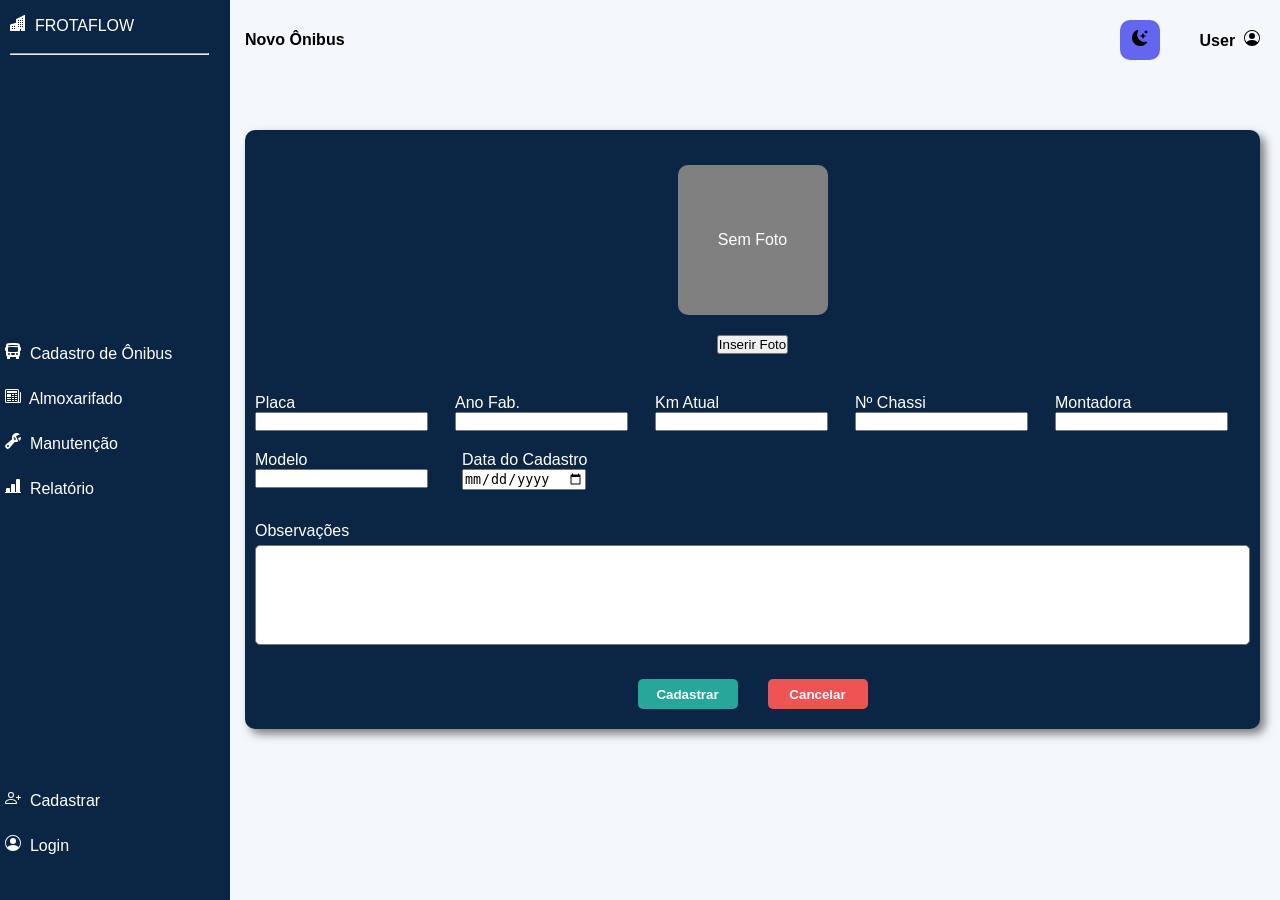
<file: pages/novoonibus.html>
<!DOCTYPE html>
<html lang="en">
<head>
    <meta charset="UTF-8">
    <meta name="viewport" content="width=device-width, initial-scale=1.0">
    <title>FrotaFlow</title>
    <link rel="stylesheet" href="/style/style.css">
</head>
<body>
    <header>
    <div class="logo"> 
        <a href="/pages/landing_page.html">
            <p>
                <svg xmlns="http://www.w3.org/2000/svg" width="16" height="16" fill="currentColor" class="bi bi-buildings-fill" viewBox="0 0 16 16">
                    <path d="M15 .5a.5.5 0 0 0-.724-.447l-8 4A.5.5 0 0 0 6 4.5v3.14L.342 9.526A.5.5 0 0 0 0 10v5.5a.5.5 0 0 0 .5.5h9a.5.5 0 0 0 .5-.5V14h1v1.5a.5.5 0 0 0 .5.5h3a.5.5 0 0 0 .5-.5zM2 11h1v1H2zm2 0h1v1H4zm-1 2v1H2v-1zm1 0h1v1H4zm9-10v1h-1V3zM8 5h1v1H8zm1 2v1H8V7zM8 9h1v1H8zm2 0h1v1h-1zm-1 2v1H8v-1zm1 0h1v1h-1zm3-2v1h-1V9zm-1 2h1v1h-1zm-2-4h1v1h-1zm3 0v1h-1V7zm-2-2v1h-1V5zm1 0h1v1h-1z"/>
                </svg>
                &nbsp;FROTAFLOW
            </p>
        </a>
        <br>
        <hr width="199px">
    </div>
    
        <div class="funcoes">
            <ul>
                <li>
                    <a href="/pages/cadastro_onibus.html">
                        <svg xmlns="http://www.w3.org/2000/svg" width="16" height="16" fill="currentColor" class="bi bi-bus-front-fill" viewBox="0 0 16 16">
                            <path d="M16 7a1 1 0 0 1-1 1v3.5c0 .818-.393 1.544-1 2v2a.5.5 0 0 1-.5.5h-2a.5.5 0 0 1-.5-.5V14H5v1.5a.5.5 0 0 1-.5.5h-2a.5.5 0 0 1-.5-.5v-2a2.5 2.5 0 0 1-1-2V8a1 1 0 0 1-1-1V5a1 1 0 0 1 1-1V2.64C1 1.452 1.845.408 3.064.268A44 44 0 0 1 8 0c2.1 0 3.792.136 4.936.268C14.155.408 15 1.452 15 2.64V4a1 1 0 0 1 1 1zM3.552 3.22A43 43 0 0 1 8 3c1.837 0 3.353.107 4.448.22a.5.5 0 0 0 .104-.994A44 44 0 0 0 8 2c-1.876 0-3.426.109-4.552.226a.5.5 0 1 0 .104.994M8 4c-1.876 0-3.426.109-4.552.226A.5.5 0 0 0 3 4.723v3.554a.5.5 0 0 0 .448.497C4.574 8.891 6.124 9 8 9s3.426-.109 4.552-.226A.5.5 0 0 0 13 8.277V4.723a.5.5 0 0 0-.448-.497A44 44 0 0 0 8 4m-3 7a1 1 0 1 0-2 0 1 1 0 0 0 2 0m8 0a1 1 0 1 0-2 0 1 1 0 0 0 2 0m-7 0a1 1 0 0 0 1 1h2a1 1 0 1 0 0-2H7a1 1 0 0 0-1 1"/>
                        </svg>
                        &nbsp;Cadastro de Ônibus
                    </a>
                </li>
                <li>
                    <a href="/pages/almoxarifado.html">
                        <svg xmlns="http://www.w3.org/2000/svg" width="16" height="16" fill="currentColor" class="bi bi-newspaper" viewBox="0 0 16 16">
                            <path d="M0 2.5A1.5 1.5 0 0 1 1.5 1h11A1.5 1.5 0 0 1 14 2.5v10.528c0 .3-.05.654-.238.972h.738a.5.5 0 0 0 .5-.5v-9a.5.5 0 0 1 1 0v9a1.5 1.5 0 0 1-1.5 1.5H1.497A1.497 1.497 0 0 1 0 13.5zM12 14c.37 0 .654-.211.853-.441.092-.106.147-.279.147-.531V2.5a.5.5 0 0 0-.5-.5h-11a.5.5 0 0 0-.5.5v11c0 .278.223.5.497.5z"/>
                            <path d="M2 3h10v2H2zm0 3h4v3H2zm0 4h4v1H2zm0 2h4v1H2zm5-6h2v1H7zm3 0h2v1h-2zM7 8h2v1H7zm3 0h2v1h-2zm-3 2h2v1H7zm3 0h2v1h-2zm-3 2h2v1H7zm3 0h2v1h-2z"/>
                        </svg>
                        &nbsp;Almoxarifado
                    </a>
                </li>
                <li>
                    <a href="../index.html">
                        <svg xmlns="http://www.w3.org/2000/svg" width="16" height="16" fill="currentColor" class="bi bi-wrench-adjustable" viewBox="0 0 16 16">
                            <path d="M16 4.5a4.5 4.5 0 0 1-1.703 3.526L13 5l2.959-1.11q.04.3.041.61"/>
                            <path d="M11.5 9c.653 0 1.273-.139 1.833-.39L12 5.5 11 3l3.826-1.53A4.5 4.5 0 0 0 7.29 6.092l-6.116 5.096a2.583 2.583 0 1 0 3.638 3.638L9.908 8.71A4.5 4.5 0 0 0 11.5 9m-1.292-4.361-.596.893.809-.27a.25.25 0 0 1 .287.377l-.596.893.809-.27.158.475-1.5.5a.25.25 0 0 1-.287-.376l.596-.893-.809.27a.25.25 0 0 1-.287-.377l.596-.893-.809.27-.158-.475 1.5-.5a.25.25 0 0 1 .287.376M3 14a1 1 0 1 1 0-2 1 1 0 0 1 0 2"/>
                        </svg> 
                        &nbsp;Manutenção
                    </a>    
                </li>
                <li>
                    <a href="/pages/relatorio.html">
                        <svg xmlns="http://www.w3.org/2000/svg" width="16" height="16" fill="currentColor" class="bi bi-bar-chart-line-fill" viewBox="0 0 16 16">
                            <path d="M11 2a1 1 0 0 1 1-1h2a1 1 0 0 1 1 1v12h.5a.5.5 0 0 1 0 1H.5a.5.5 0 0 1 0-1H1v-3a1 1 0 0 1 1-1h2a1 1 0 0 1 1 1v3h1V7a1 1 0 0 1 1-1h2a1 1 0 0 1 1 1v7h1z"/>
                        </svg>
                        &nbsp;Relatório
                    </a>
                </li>
            </ul>
        </div>
        <div class="login">
            <ul>
                <li>
                    <a href="/pages/cadastro_usuario.html">
                        <svg xmlns="http://www.w3.org/2000/svg" width="16" height="16" fill="currentColor" class="bi bi-person-plus" viewBox="0 0 16 16">
                            <path d="M6 8a3 3 0 1 0 0-6 3 3 0 0 0 0 6m2-3a2 2 0 1 1-4 0 2 2 0 0 1 4 0m4 8c0 1-1 1-1 1H1s-1 0-1-1 1-4 6-4 6 3 6 4m-1-.004c-.001-.246-.154-.986-.832-1.664C9.516 10.68 8.289 10 6 10s-3.516.68-4.168 1.332c-.678.678-.83 1.418-.832 1.664z"/>
                            <path fill-rule="evenodd" d="M13.5 5a.5.5 0 0 1 .5.5V7h1.5a.5.5 0 0 1 0 1H14v1.5a.5.5 0 0 1-1 0V8h-1.5a.5.5 0 0 1 0-1H13V5.5a.5.5 0 0 1 .5-.5"/>
                        </svg>
                        &nbsp;Cadastrar
                    </a>
                </li>
                <li class="item-login">
                    <a href="/pages/login.html">
                        <svg xmlns="http://www.w3.org/2000/svg" width="16" height="16" fill="currentColor" class="bi bi-person-circle" viewBox="0 0 16 16">
                            <path d="M11 6a3 3 0 1 1-6 0 3 3 0 0 1 6 0"/>
                            <path fill-rule="evenodd" d="M0 8a8 8 0 1 1 16 0A8 8 0 0 1 0 8m8-7a7 7 0 0 0-5.468 11.37C3.242 11.226 4.805 10 8 10s4.757 1.225 5.468 2.37A7 7 0 0 0 8 1"/>
                        </svg>
                        &nbsp;Login
                    </a>
                </li>
            </ul>
        </div>
    </header>

    <main>
        <div class="header2">
            <div class="item-header2">
                <p>Novo Ônibus</p>
            </div>
            <div class="item-header2">
                <div class="buttons">
                    <!-- botão para fazer a troca de estados dark/light -->
                    <button id="toggle" class="button">
                        <svg xmlns="http://www.w3.org/2000/svg" width="16" height="16" fill="currentColor" class="bi bi-moon-stars-fill" viewBox="0 0 16 16">
                            <path d="M6 .278a.77.77 0 0 1 .08.858 7.2 7.2 0 0 0-.878 3.46c0 4.021 3.278 7.277 7.318 7.277q.792-.001 1.533-.16a.79.79 0 0 1 .81.316.73.73 0 0 1-.031.893A8.35 8.35 0 0 1 8.344 16C3.734 16 0 12.286 0 7.71 0 4.266 2.114 1.312 5.124.06A.75.75 0 0 1 6 .278"/>
                            <path d="M10.794 3.148a.217.217 0 0 1 .412 0l.387 1.162c.173.518.579.924 1.097 1.097l1.162.387a.217.217 0 0 1 0 .412l-1.162.387a1.73 1.73 0 0 0-1.097 1.097l-.387 1.162a.217.217 0 0 1-.412 0l-.387-1.162A1.73 1.73 0 0 0 9.31 6.593l-1.162-.387a.217.217 0 0 1 0-.412l1.162-.387a1.73 1.73 0 0 0 1.097-1.097zM13.863.099a.145.145 0 0 1 .274 0l.258.774c.115.346.386.617.732.732l.774.258a.145.145 0 0 1 0 .274l-.774.258a1.16 1.16 0 0 0-.732.732l-.258.774a.145.145 0 0 1-.274 0l-.258-.774a1.16 1.16 0 0 0-.732-.732l-.774-.258a.145.145 0 0 1 0-.274l.774-.258c.346-.115.617-.386.732-.732z"/>
                        </svg>
                    </button>
                </div>
                <div>
                    <p>    
                        User&nbsp;
                        <svg xmlns="http://www.w3.org/2000/svg" width="16" height="16" fill="currentColor" class="bi bi-person-circle" viewBox="0 0 16 16">
                            <path d="M11 6a3 3 0 1 1-6 0 3 3 0 0 1 6 0"/>
                            <path fill-rule="evenodd" d="M0 8a8 8 0 1 1 16 0A8 8 0 0 1 0 8m8-7a7 7 0 0 0-5.468 11.37C3.242 11.226 4.805 10 8 10s4.757 1.225 5.468 2.37A7 7 0 0 0 8 1"/>
                        </svg>
                    </p>
                </div>
            </div>
        </div>

        <div class="cadastro-ordem">
            <div class="linha-1" id="foto">
                    <div id="item-foto">
                        <p>Sem Foto</p>
                    </div>
                    <button>Inserir Foto</button>
            </div>
            <div id="item-ordem-1">
                <div class="linha-1">
                    <p>Placa</p>
                    <input type="text">
                </div>
                <div class="linha-1">
                    <p>Ano Fab.</p>
                    <input type="text">
                </div>
                <div class="linha-1">
                    <p>Km Atual</p>
                    <input type="text">
                </div>
                <div class="linha-1">
                    <p>Nº Chassi</p>
                    <input type="text">
                </div>

                <div class="linha-1">
                    <p>Montadora</p>
                <input type="text">
                </div>
            </div>
            <div id="item-ordem-2">
                <div class="linha-2">
                    <p>Modelo</p>
                    <input type="text">
                </div>
                <div class="linha-2">
                    <p>Data do Cadastro</p>
                    <input type="date">
                </div>
            </div>
            <div id="item-ordem-3">
                <p>Observações</p>
                <textarea name="" id=""></textarea>
            </div>
            <div id="item-ordem-5">
                <div id="button-cadastrar">
                    <a href="/pages/cadastro_onibus.html"><button>Cadastrar</button></a>
                </div>
                <div id="button-cancelar">
                    <a href="/pages/cadastro_onibus.html"><button>Cancelar</button></a>
                </div>
            </div>
        </div>

    </main>  
    <script src="/script/script.js"></script>  

</body>
</html>
</file>
<file: style/style.css>
*{
    margin: 0px;
    padding: 0px;
    box-sizing: border-box;
}

body{
    font-family: Verdana, Geneva, Tahoma, sans-serif;
     /* cores de fundo */
    --bg-grey-light: #F4F7FB;
    --bg-white: #F4F7FB;
    --bg-blue-dark: #142136;
    --bg-indigo: #6366f1;
    background-repeat: no-repeat;
    background-size: cover;
    background-position: center;
    background-attachment: fixed;
    min-height: 100vh;
    background-color: var(--bg-grey-light);
}

.dark {
  --text-white: #e6e6e6;
  --text-dark: #ffffff;
  --bg-grey-light: #1E1E1E;
  --bg-white: #22395d;
  --bg-blue-dark: #142136;
  --bg-indigo: #0B2545;
}

/* Header Vertical */
header{
  position: fixed; 
  left: 0;
  width: 230px; 
  height: 100vh; 
  color: white;
  display: flex;
  flex-direction: column; 
  justify-content: space-between;
  background-color: #0B2545;
  background-repeat: no-repeat;
  background-size: cover;
  background-position: center;
  background-attachment: fixed;
}


header .funcoes ul {
  list-style: none;
  padding: 0;
  display: flex;
  flex-direction: column; 
  gap: 15px; 
}

header .funcoes ul li a {
  color: white; 
  text-decoration: none;
  padding: 5px;
  display: block;
}

header .funcoes ul li  :hover {
    background-color:  #3A9BD5;
}

header .login ul {
  list-style: none;
  padding: 0;
  display: flex;
  flex-direction: column; 
  gap: 15px; 
}

header .login ul li a {
  color: white; 
  text-decoration: none;
  padding: 5px;
  display: block;
}

header .login ul li  :hover {
    background-color:  #3A9BD5;
}

.item-login{
    margin-bottom: 40px;
}

.logo{
    margin-left: 10px;
    margin-top: 15px;
}

.logo a{
    color: white; 
    text-decoration: none;
}


/* ///////////////////////// */

/* Main  */
main {
  margin-left: 225px; 
  padding: 20px;
  display: grid;
}

main h1{
    text-align: center;
    color: white;
}

.header2{
    display: flex;
    flex-direction: row;
    justify-content: space-between;
    
}

.item-header2{
    display: flex;
    flex-direction: row;
    font-weight: bold;
    color: var(--text-dark);
    gap: 40px;
    align-items: center;
}

.item-header2 p{
    text-shadow: 5px rgba(0,0,0,0.5); 
}

.buttons .button {
  width: 40px;
  height: 40px;
  border: none;
  border-radius: 10px;
  font-family: inherit;
  cursor: pointer;
  background-color: var(--bg-indigo);
  color: var(--text-white);
  font-size: 16px;
  font-weight: 400;
  text-transform: capitalize;
}

/* //////////////////////// */

/* Filtrar informações */

.info-container{
    margin-top: 70px;
    display: flex;
    flex-direction: row;
    gap: 20px;
    background-color: #0B2545;
    height: 100px;
    align-items: center;
    border-radius: 10px;
    box-shadow: 5px 5px 10px rgba(0,0,0,0.5); 
    padding: 20px 20px;
}

.info-container .itens-info p{
    color: white;
}



.container-button{
    width: 100%;
    display: flex;
    flex-direction: row;
    justify-content: space-between;
}

#botao-filtrar{
    margin-top: 17.5px;
}

.filtro-relatorio{
    margin-bottom: 20px;
}


#botao-filtrar button{
    background-color: #1c5fa8;
    width: 100px;
    height: 30px;
    color: white;
    font-weight: bold;
    font-size: 17px;
    border-radius: 5px;
    border: none;
}

#botao-filtrar button:hover{
    background-color: #2577ce;
}

#botao-ordem button{
    background-color: #27A69A;
    width: 100px;
    height: 30px;
    color: white; 
    font-weight: bold;
    border-radius: 5px;
    border: none;
}

#botao-ordem button:hover{
    background-color: #37e0cf;
}

#botao-ordem{
    margin-top: 14px;
    display: flex;
    flex-direction: row;
    justify-content: center;
}

/* //////////////////////// */

/* Tabela */

.tabela{
    margin-top: 30px;
    box-shadow: 5px 5px 10px rgba(0,0,0,0.5);
}

.tabela table{
    border-collapse: collapse;
    width: 100%;
    align-content: center;
}

.tabela th, td{
    border: 1px solid black;
    padding: 8px;
    text-align: left;
    text-align: center;
}
.tabela td {
    background-color: white;
}

.editar{
    background-color: #E8A320;
    color: black;
    font-weight: bold;
    padding: 1px 5px;
    border-radius: 5px;
    border: none;
    height: 20px;
}

.editar:hover{
    background-color: #fdbe48;
}

.excluir{
    background-color: #eb3f3f;
    color: white;
    font-weight: bold;
    padding: 1px 5px;
    border-radius: 5px;
    border: none;
    height: 20px;
}

.excluir:hover{
    background-color: #da2121;
}

.ver{
    background-color: #1C5FA8;
    color: white;
    font-weight: bold;
    padding: 1px 5px;
    border-radius: 5px;
    height: 20px;
    border: none;
}

.ver:hover{
    background-color: #2678cf;
}

.tabela th{
    background-color: #f2f2f2;
}

/* ////////////////////////// */

/* Tabela cadastro de onibus */

.tabela2{
    margin-top: 30px;
}

.tabela2 table{
    border-collapse: collapse;
    width: 100%;
    align-content: center;
}

.tabela2 th, td{
    border: 1px solid black;
    padding: 8px;
    text-align: left;
    text-align: center;
}
.tabela2 td {
    background-color: white;
}

.tabela2 th{
    background-color: #f2f2f2;
}

/* ////////////////////////// */

/* Filtrar informações (relatório */


.periodo{
    display: flex;
    flex-direction: row;
    gap: 10px;
    align-items: center;
    color: white;
}

.periodo hr{
    width: 10px;
    height: 1px;
    border: 1px solid white;
}

.periodo #txtData{
    width: 80px;
}

.placa{
    display: flex;
    flex-direction: row;
    justify-content: space-between;
    width: 100%;
}

.item-placa{
    display: flex;
    flex-direction: row;
    align-items: center;
    gap: 10px;
    color: white;
    
}




.container-button{
    width: 100%;
    display: flex;
    flex-direction: row;
    justify-content: space-between;
}

/*Seleção de opções*/
select{
    border: 0cap;
    padding-left: 5px;
    cursor: pointer;
    height: 20px;
}

/*Botão filtrar*/
.botao_filtrar {
    background: linear-gradient(45deg, rgb(68, 175, 19), rgb(11, 130, 0));
    color: white;
    border: none;
    padding: 8px;
    cursor: pointer;
    text-align: center;
    font-size: large;
    border-radius: 5px;
}

/*///////////////////////////*/

/* Div Gráficos */

.status {
    display: flex;
    flex-direction:column;
    gap: 30px;
    background-color: #0B2545;
    align-items: top;
    padding: 10px;
    border-bottom-left-radius: 5px;
    border-bottom-right-radius: 5px;
    margin-top: 20px;
    border-radius: 10px;
    box-shadow: 5px 5px 10px rgba(0,0,0,0.5); 
}


.item-status{
    margin-top: 25px;
    display: flex;
    flex-direction: row;
}

#status-grafico{
    display:flex;
    justify-content: space-around;
    margin-bottom: 25px;
    
}

#status-botao{
    justify-content: space-evenly; 
    width: 100%;  
}


.manutencao {
    background-color: #E8A320;
    height: 40px;        
    display: flex;    
    flex-direction: row;    
    align-items: center;   
    justify-content: center;
    color: #ffffff;
    padding: 0px 7px;
    border-radius: 5px;
}

.concluido {
    background-color: #27A69A;
    height: 40px;        
    display: flex;      
    flex-direction: row;  
    align-items: center;   
    justify-content: center;
    color: #ffffff;
    padding: 0px 7px;
    border-radius: 5px;
}

.aguardando {
    background-color: #3A9BD5;
    height: 40px;        
    display: flex;        
    align-items: center;   
    justify-content: center;
    color: #ffffff;
    padding: 0px 7px;
    border-radius: 5px;
}

.pendente {
    background-color: #ef5454;
    height: 40px;        
    display: flex;        
    align-items: center;   
    justify-content: center;
    color: #ffffff;
    padding: 0px 7px;
    border-radius: 5px;
}

.exportar {
    background: linear-gradient(45deg, rgb(100, 100, 100), rgb(69, 69, 69));
    height: 40px;        
    display: flex;        
    align-items: center;   
    justify-content: center;
    color: #ffffff;
    padding: 0px 7px;
    border-radius: 5px;
}

.link_pdf {
  text-decoration: none;
  color: white;
}

.grafico_barra {
    height: 300px;
    width: 500px;
    padding: 10px;
    border-top-left-radius: 5px;
    border-bottom-left-radius: 5px;
    justify-content: center;
}

.grafico_pizza {
    align-items: center;
    height: 300px;
    justify-content: center;
    border-top-right-radius: 5px;
    border-bottom-right-radius: 5px;
    border-left: 2px solid rgb(53, 53, 53); 
    padding-left: 25px;
}

/*//////////////////////////*/

/* Cadastro */
.cadastro-ordem{
    display: grid;
    background-color: #0B2545;
    margin-top: 70px;
    align-items: center;
    padding: 10px 10px;
    border-radius: 10px;
    box-shadow: 5px 5px 10px rgba(0,0,0,0.5);  
    color: white;
}

#foto{
    margin-top: 25px;
    display: flex;
    flex-direction: column;
    align-items: center;
    justify-content: center;
    margin-bottom: 30px;
}

#item-foto{
    background-color: gray;
    display: flex;
    flex-direction: row;
    width: 150px;
    height: 150px;
    padding: 10px;
    justify-content: center;
    align-items: center;
    border-radius: 10px;
}

#foto button{
    margin-top: 20px;
}


#item-ordem-1{
    display: flex;
    flex-direction: row;
    gap: 27px;
    margin-top: 10px;
}


#item-ordem-2{
    display: flex;
    flex-direction: row;
    gap: 34px;
    margin-top: 20px;
}

#item-ordem-3{
    margin-top: 32px;
}

#item-ordem-3 p{
    margin-bottom: 5px;
}

#item-ordem-3 textarea{
    resize: none;
    width: 100%;
    height: 100px;
    border-radius: 5px;
}

#item-ordem-4{
    margin-top: 32px;
}

#item-ordem-4 p{
    margin-bottom: 5px;
}

#item-ordem-4 textarea{
    resize: none;
    width: 100%;
    height: 100px;
    border-radius: 5px;
}


#item-ordem-5{
    display: flex;
    flex-direction: row;
    gap: 30px;
    margin-top: 30px;
    justify-content: center;
    margin-bottom: 10px;
}

#button-cadastrar button{
    background-color: #27A69A;
    width: 100px;
    height: 30px;
    color: white;
    font-weight: bold;
    border-radius: 5px;
    border: none;

}

#button-cancelar button{
    background-color: #ef5454;
    width: 100px;
    height: 30px;
    color: white;
    font-weight: bold;
    border-radius: 5px;
    border: none;
}

#button-cancelar button:hover{
    background-color: rgb(179, 56, 56);
}

#button-cadastrar button:hover{
    background-color: rgb(2, 199, 2);
}

/* Cadastro Item */
.cadastro-item{
    display: grid;
    background-color: #0B2545;
    margin-top: 70px;
    align-items: center;
    padding: 10px 10px;
    border-radius: 10px;
    box-shadow: 5px 5px 10px rgba(0,0,0,0.5);  
    color: white;
}

#item-item-1{
    margin-top: 10px;
    display: flex;
    flex-direction: column;
    gap: 10px;

}

#item-item-1 input{
    height: 25px;
}

#item-item-2{
    display: flex;
    flex-direction: column;
    gap: 10px;
    margin-top: 20px;
}

#item-item-2 input{
    height: 25px;
}

#item-item-3{
    margin-top: 20px;
    display: flex;
    flex-direction: column;
    gap: 10px;
}

#item-item-3 textarea{
    resize: none;
    width: 100%;
    height: 100px;
    border-radius: 5px;
}

#item-item-4{
    margin-top: 20px;
    display: flex;
    flex-direction: column;
    gap: 10px;
}

#item-item-4 input{
    height: 25px;
}

#item-item-4_5{
    margin-top: 20px;
    display: flex;
    flex-direction: column;
    gap: 10px;
}

#item-item-4_5 input{
    height: 25px;
}

#item-item-5{
    display: flex;
    flex-direction: row;
    gap: 30px;
    margin-top: 30px;
    justify-content: center;
    margin-bottom: 10px;
}

#categoria, #nome_item, #descricao, #atual, #minimo {
    font-size: 12.5px;
}

/* Categoria */

.categorias{
    display: grid;
    background-color: #0B2545;
    margin-top: 70px;
    align-items: center;
    padding: 10px 10px;
    border-radius: 10px;
    color: white;
    box-shadow: 5px 5px 10px rgba(0,0,0,0.5); 
}

#container-botoes{
    display: flex;
    flex-direction: row;
    gap: 10px;
    margin: 10px 10px;
    justify-content: end;
}

#cards{
    display: grid;
    margin: 10px 10px;
    grid-template-columns: 1fr 1fr 1fr;

}

.card{
    display: flex;
    flex-direction: column;
    background-color: #1C5FA8;
    width: 290px;
    gap: 10px;
    padding: 10px 10px;
    border-radius: 10px;
    margin: 5px 5px;
}

.botoes-card {
    display: flex;  
    flex-direction: row;
    gap: 10px;
}

#nova-categoria {
    background-color: #27A69A;
    width: 100px;
    height: 30px;
    color: white;
    font-weight: bold;
    font-size: 12.5px;
    border-radius: 5px;
    border: none;
}

#nova-categoria:hover{
    background-color: #1e776e;
}

#voltar {
    background-color: #E8A320;
    width: 100px;
    height: 30px;
    color: white;
    font-weight: bold;
    font-size: 12.5px;
    border-radius: 5px;
    border: none;
}

#voltar:hover{
    background-color: #a1731d;
}
</file>
<file: style/style_cadastro_usuario.css>
*{
    margin: 0;
    padding: 0;
    box-sizing: border-box;
}

body{
    height: 600px;
    display:flex;
    justify-content:center;
    align-items:center;
    background-image: url(/images/3540174.jpg);
    background-repeat: no-repeat;
    background-size: cover;
    background-position: center;
    background-attachment: fixed;
    min-height: 100vh;
    font-family: Arial, Helvetica, sans-serif;
}

#container{
    display:flex;
}

.item{
    background-color:rgba(57, 58, 58, 0.824);;
    width:300px;
    height: 400px;
    padding:30px;
    border-radius:20px;
}

#login{
    display:flex;
    flex-direction:column;
    gap:30px;
}

#login h2{
    text-align:center;
    color:white;
}

input{
    padding:10px;
    border:none;
    border-radius:8px;
}


input[type="submit"]{
    background:white;
    color: black;
    font-weight:bold;
    cursor:pointer;
}

#botao{
    display: flex;
    justify-content: center;
    align-items: center;
    width: 237px;
    height: 40px;
    background-color: white;
    border-radius: 5px;
    
}
a{
    list-style: none;
    text-decoration: none;
    color: black;
}
#botao:hover{
    background-color: rgb(210, 210, 210);
}
</file>
<file: style/style_login.css>
*{
    margin: 0;
    padding: 0;
    box-sizing: border-box;
}

body{
    height: 600px;
    display:flex;
    justify-content:center;
    align-items:center;
    background-image: url(/images/3540174.jpg);
    background-repeat: no-repeat;
    background-size: cover;
    background-position: center;
    background-attachment: fixed;
    min-height: 100vh;
    font-family: Arial, Helvetica, sans-serif;
}

#container{
    display:flex;
}

.item{
    background-color:rgba(57, 58, 58, 0.824);;
    width:300px;
    height: 400px;
    padding:30px;
    border-radius:20px;
}

#login{
    display:flex;
    flex-direction:column;
    gap:30px;
}

#login h2{
    text-align:center;
    color:white;
}

input{
    padding:10px;
    border:none;
    border-radius:8px;
}

input[type="submit"]{
    background:white;
    color: black;
    font-weight:bold;
    cursor:pointer;
}

#botao{
    display: flex;
    justify-content: center;
    align-items: center;
    width: 237px;
    height: 40px;
    background-color: white;
    border-radius: 5px;
    
}
a{
    list-style: none;
    text-decoration: none;
    color: black;
}
#botao:hover{
    background-color: rgb(210, 210, 210);
}

#item-2{
    margin-top: 70px;
    color: white;
    list-style: none;
    text-decoration: none;
    
}



#item-2 a{
   list-style: none;
   text-decoration: none; 
   color: rgb(206, 206, 206);
}

#item-2 a:hover{
    color: red;
}
</file>
